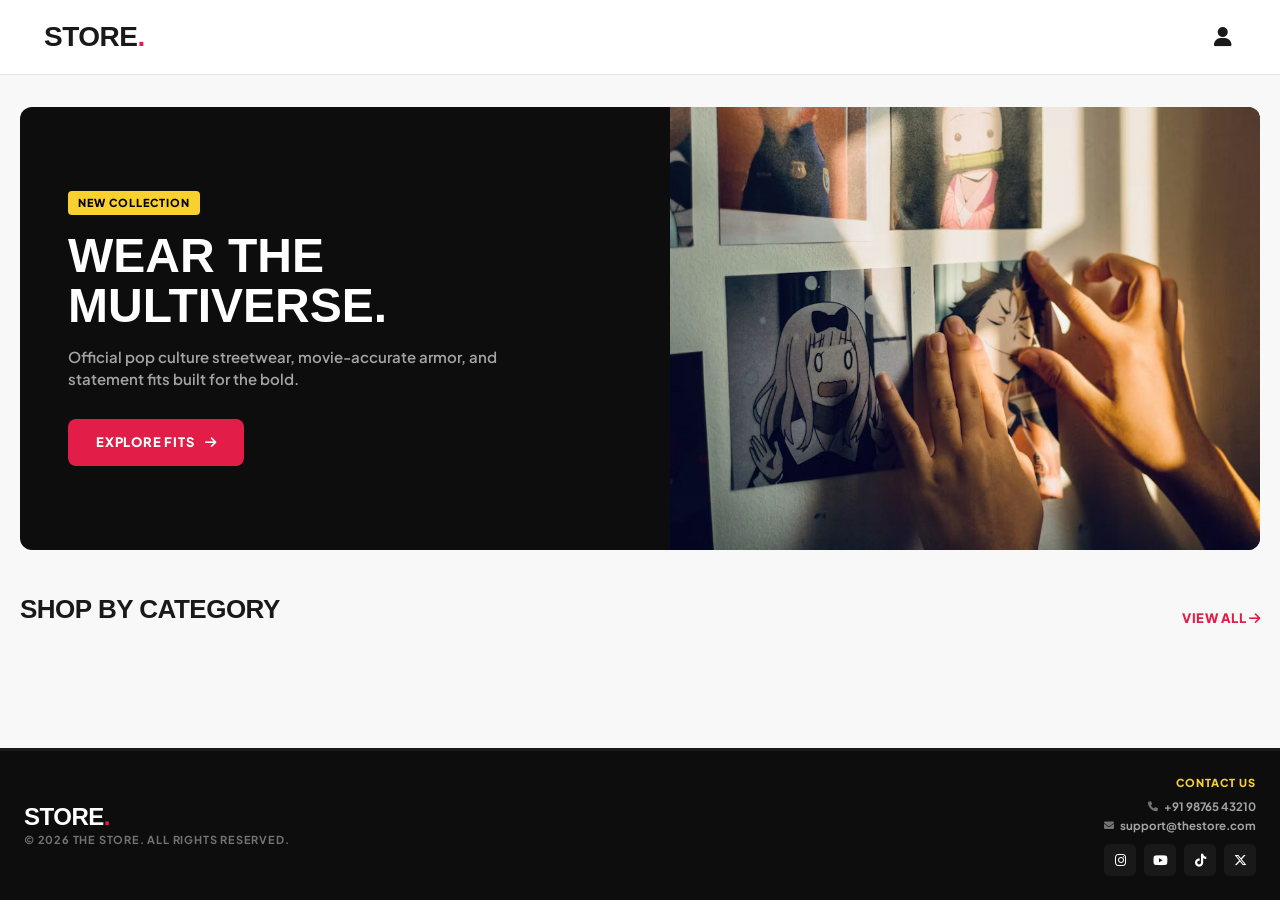
<file: Frontend/index.html>
<!DOCTYPE html>
<html lang="en">

<head>
    <meta charset="UTF-8">
    <meta name="viewport" content="width=device-width, initial-scale=1.0">
    <title>THE STORE | Pop Culture Costumes</title>

    <!-- Google Fonts -->
    <link rel="preconnect" href="https://fonts.googleapis.com">
    <link rel="preconnect" href="https://fonts.gstatic.com" crossorigin>
    <link
        href="https://fonts.googleapis.com/css2?family=Cabinet+Grotesk:wght@800;900&family=Plus+Jakarta+Sans:wght@600;700;800&display=swap"
        rel="stylesheet">

    <!-- Font Awesome -->
    <link rel="stylesheet" href="https://cdnjs.cloudflare.com/ajax/libs/font-awesome/6.7.2/css/all.min.css">

    <!-- CSS -->
    <link rel="stylesheet" href="css/style.css">

    <!-- jQuery for component injection -->
<script src="js/jquery-3.6.0.js"></script></head>

<body>

    <div id="navbar"></div>

    <main>
        <!-- Hero Section -->
        <section class="hero">
            <div class="hero-text">
                <span class="hero-tag">NEW COLLECTION</span>
                <h1>WEAR THE MULTIVERSE.</h1>
                <p>Official pop culture streetwear, movie-accurate armor, and statement fits built for the bold.</p>
                <a href="#categories" class="hero-btn">EXPLORE FITS <i class="fa-solid fa-arrow-right"></i></a>
            </div>
            <div class="hero-img">
                <img src="images/front-img.jpg" alt="Hero Costume">
            </div>
        </section>

        <!-- Categories Section -->
        <section id="categories">
            <div class="category-header">
                <h2>SHOP BY CATEGORY</h2>
                <a href="products.html">
                    VIEW ALL <i class="fa-solid fa-arrow-right"></i>
                </a>
            </div>

            <div id="categoryCards">
                <!-- Categories will be generated by JavaScript -->
            </div>
        </section>
    </main>

    <div id="footer"></div>

    <script src="js/fetchNavAndFooter.js"></script>

</body>

</html>
</file>
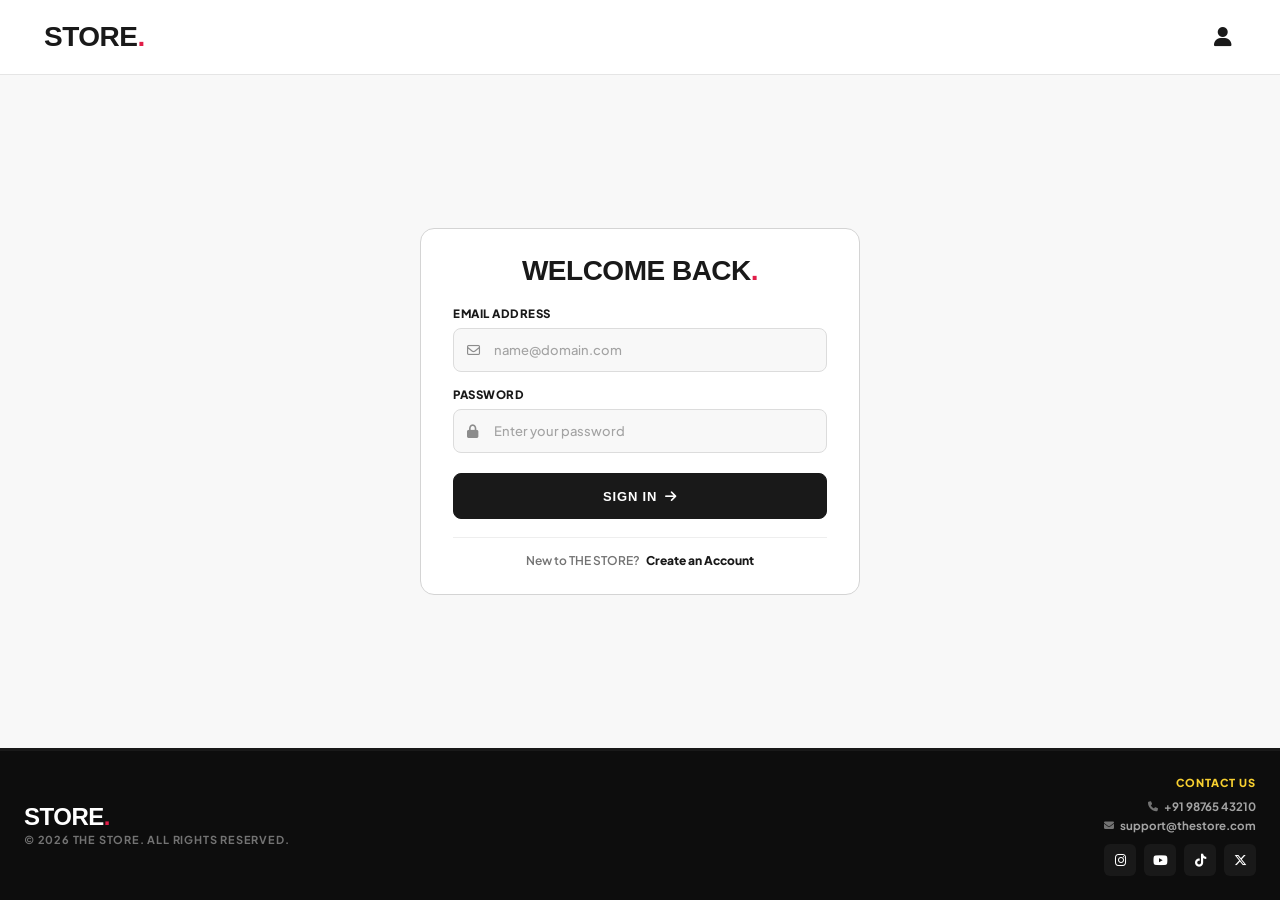
<file: Frontend/admin_Dashboard.html>
<!DOCTYPE html>
<html lang="en">

<head>
    <meta charset="UTF-8">
    <meta name="viewport" content="width=device-width, initial-scale=1.0">
    <title>Admin Dashboard | THE STORE</title>

    <!-- Google Fonts -->
    <link rel="preconnect" href="https://fonts.googleapis.com">
    <link rel="preconnect" href="https://fonts.gstatic.com" crossorigin>
    <link
        href="https://fonts.googleapis.com/css2?family=Cabinet+Grotesk:wght@800;900&family=Plus+Jakarta+Sans:wght@600;700;800&display=swap"
        rel="stylesheet">

    <!-- Font Awesome -->
    <link rel="stylesheet" href="https://cdnjs.cloudflare.com/ajax/libs/font-awesome/6.7.2/css/all.min.css">

    <!-- Stylesheets -->
    <link rel="stylesheet" href="css/style.css">
    <link rel="stylesheet" href="css/admin.css">

    <!-- jQuery -->
    <script src="https://code.jquery.com/jquery-3.6.0.min.js"></script>
</head>

<body class="admin-body">

    <!-- Top Admin Navigation Bar -->
    <header class="admin-topbar">
        <div class="admin-nav-container">
            <div class="admin-nav-left">
                <a href="admin_Dashboard.html" class="admin-brand">
                    STORE<span>.ADMIN</span>
                </a>

                <nav class="admin-menu-links">
                    <a href="admin_Dashboard.html" class="admin-nav-item active">Dashboard</a>
                    <a href="admin_ProductPage.html" class="admin-nav-item">Products</a>
                    <a href="admin_UsersPage.html" class="admin-nav-item">Users</a>
                    <a href="admin_OrdersPage.html" class="admin-nav-item">Orders</a>
                </nav>
            </div>

            <div class="admin-nav-right">
                <a href="index.html" class="admin-nav-item storefront-link" title="Open Storefront">
                    <i class="fa-solid fa-arrow-up-right-from-square"></i> Storefront
                </a>

                <div class="admin-user-pill">
                    <i class="fa-regular fa-circle-user"></i>
                    <span id="adminEmail">Loading...</span>
                </div>

                <button type="button" class="admin-logout-btn" title="Sign out" onclick="logoutUser()">
                    <i class="fa-solid fa-arrow-right-from-bracket"></i>
                </button>
            </div>
        </div>
    </header>

    <!-- Main Content Viewport -->
    <main class="admin-container">

        <!-- Page Header -->
        <section class="admin-header-area">
            <h1>ADMIN DASHBOARD</h1>
            <p>Direct shortcuts to platform control, catalog, accounts, and order management.</p>
        </section>

        <!-- 3-Tile Launchpad Grid -->
        <div class="dashboard-grid">

            <!-- 01: Catalog & Inventory -->
            <div class="admin-card launch-card">
                <div class="launch-content">
                    <span class="launch-tag">01</span>
                    <h2>Catalog & Inventory</h2>
                    <p>Add new streetwear pieces, update stock and pricing, and manage products.</p>
                </div>

                <div class="launch-action">
                    <a href="admin_ProductPage.html" class="launch-btn">
                        Open Products Page
                        <i class="fa-solid fa-arrow-right"></i>
                    </a>
                </div>
            </div>

            <!-- 02: Accounts & Access -->
            <div class="admin-card launch-card">
                <div class="launch-content">
                    <span class="launch-tag">02</span>
                    <h2>Accounts & Access</h2>
                    <p>View admin and customer accounts, create new logins, and manage access.</p>
                </div>

                <div class="launch-action">
                    <a href="admin_UsersPage.html" class="launch-btn">
                        Visit Accounts Data
                        <i class="fa-solid fa-arrow-right"></i>
                    </a>
                </div>
            </div>

            <!-- 03: Orders & Billing -->
            <div class="admin-card launch-card">
                <div class="launch-content">
                    <span class="launch-tag">03</span>
                    <h2>Orders & Billing</h2>
                    <p>View customer orders, review detailed bill logs, and track sales receipts.</p>
                </div>

                <div class="launch-action">
                    <a href="admin_OrdersPage.html" class="launch-btn">
                        View Invoices & Bills
                        <i class="fa-solid fa-arrow-right"></i>
                    </a>
                </div>
            </div>

        </div>

    </main>

    <!-- Scripts -->
    <script src="js/admin_Dashboard.js"></script>

</body>

</html>
</file>
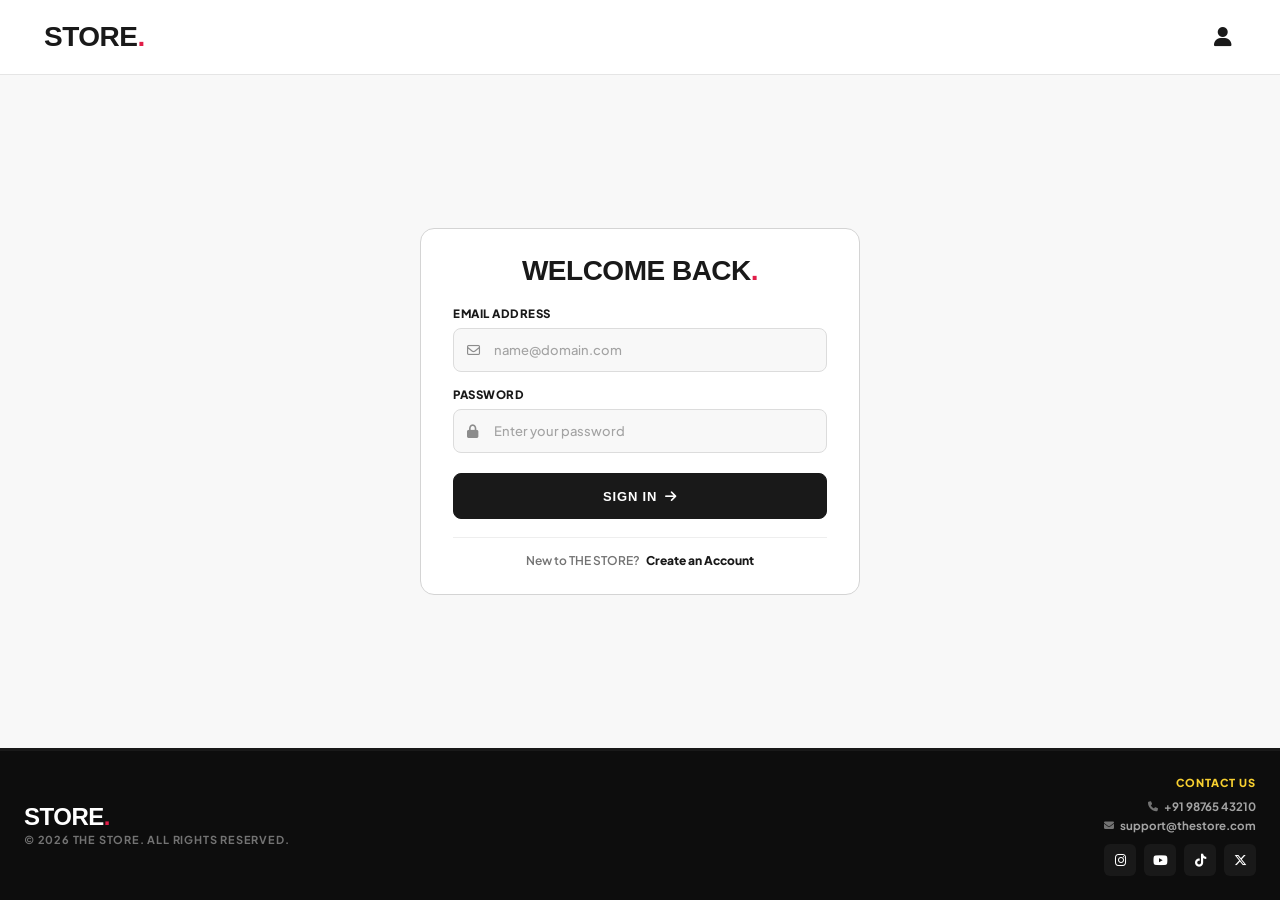
<file: Frontend/admin_OrdersPage.html>
<!DOCTYPE html>
<html lang="en">

<head>
    <meta charset="UTF-8">
    <meta name="viewport" content="width=device-width, initial-scale=1.0">
    <title>Orders Management | STORE Admin</title>

    <!-- Google Fonts -->
    <link rel="preconnect" href="https://fonts.googleapis.com">
    <link rel="preconnect" href="https://fonts.gstatic.com" crossorigin>
    <link
        href="https://fonts.googleapis.com/css2?family=Cabinet+Grotesk:wght@800;900&family=Plus+Jakarta+Sans:wght@600;700;800&display=swap"
        rel="stylesheet">

    <!-- Font Awesome -->
    <link rel="stylesheet" href="https://cdnjs.cloudflare.com/ajax/libs/font-awesome/6.7.2/css/all.min.css">

    <!-- Stylesheets -->
    <link rel="stylesheet" href="css/style.css">
    <link rel="stylesheet" href="css/admin.css">
    <link rel="stylesheet" href="css/admin_orders.css">

    <!-- jQuery -->
    <script src="https://code.jquery.com/jquery-3.6.0.min.js"></script>
</head>

<body class="admin-body">

    <!-- Top Navigation Bar -->
    <header class="admin-topbar">
        <div class="admin-nav-container">
            <div class="admin-nav-left">
                <a href="admin_Dashboard.html" class="admin-brand">
                    STORE<span>.ADMIN</span>
                </a>

                <nav class="admin-menu-links">
                    <a href="admin_Dashboard.html" class="admin-nav-item">Dashboard</a>
                    <a href="admin_ProductPage.html" class="admin-nav-item">Products</a>
                    <a href="admin_UsersPage.html" class="admin-nav-item">Users</a>
                    <a href="admin_OrdersPage.html" class="admin-nav-item active">Orders</a>
                </nav>
            </div>

            <div class="admin-nav-right">
                <a href="index.html" class="admin-nav-item storefront-link" title="Open Storefront">
                    <i class="fa-solid fa-arrow-up-right-from-square"></i> Storefront
                </a>

                <div class="admin-user-pill">
                    <i class="fa-regular fa-circle-user"></i>
                    <span id="adminEmail">Loading...</span>
                </div>

                <button type="button" class="admin-logout-btn" title="Sign out" onclick="logoutUser()">
                    <i class="fa-solid fa-arrow-right-from-bracket"></i>
                </button>
            </div>
        </div>
    </header>

    <main class="admin-container">
        <!-- Header & Stats Badge Strip -->
        <div class="admin-page-header">
            <div>
                <h1>CUSTOMER ORDERS</h1>
                <p>View purchase history, payment modes, and order breakdown details.</p>
            </div>

            <div class="order-stats-strip">
                <div class="stat-pill">
                    <span>Total Orders</span>
                    <strong id="statTotalOrders">0</strong>
                </div>
                <div class="stat-pill">
                    <span>Gross Revenue</span>
                    <strong id="statTotalRevenue">₹ 0</strong>
                </div>
            </div>
        </div>

        <!-- Search Bar -->
<div class="admin-card filter-card">

    <div class="search-input-wrap">
        <i class="fa-solid fa-magnifying-glass"></i>

        <input type="text"
               id="orderSearchInput"
               placeholder="Search by Order ID or Customer Email..."
               autocomplete="off">

        <div id="orderEmailDropdown"></div>
    </div>

</div>

        <!-- Orders Table Card -->
        <div class="admin-card table-card">
            <div class="table-responsive">
                <table class="admin-table">
                    <thead>
    <tr>
        <th>Order ID</th>
        <th>Customer</th>
        <th>Date Placed</th>
        <th>Payment</th>
        <th style="text-align: right;">Total Amount</th>
        <th style="text-align: right;">Action</th>
    </tr>
</thead>
                    <tbody id="ordersTableBody">
                        <!-- Populated by js/admin_orders.js -->
                    </tbody>
                </table>
            </div>

            <div id="ordersEmptyState" class="table-empty" style="display: none;">
                <i class="fa-solid fa-receipt"></i>
                <h3>No orders found</h3>
                <p>No customer transactions match your search query.</p>
            </div>
        </div>
    </main>

    <!-- Order Details Modal -->
    <div class="admin-modal-overlay" id="orderDetailsModal" style="display: none;">
        <div class="admin-modal order-modal">
            <div class="modal-header">
                <div>
                    <span class="modal-order-tag" id="modalOrderTag">ORDER #0</span>
                    <h2 id="modalCustomerName">Customer Order</h2>
                </div>
                <button type="button" class="modal-close-btn" id="closeOrderModalBtn">
                    <i class="fa-solid fa-xmark"></i>
                </button>
            </div>

            <div class="modal-meta-grid">
                <div>
                    <span class="meta-label">Date Placed</span>
                    <strong class="meta-val" id="modalOrderDate">-</strong>
                </div>
                <div>
                    <span class="meta-label">Payment Mode</span>
                    <strong class="meta-val" id="modalOrderPayment">-</strong>
                </div>
            </div>

            <div class="modal-divider"></div>

            <h3 class="items-heading">PURCHASED ITEMS</h3>
            <div class="modal-items-list" id="modalOrderItems">
                <!-- Loaded dynamically by BillDetails API -->
            </div>

            <div class="modal-divider"></div>

            <div class="modal-total-row">
                <span>TOTAL BILLED</span>
                <strong id="modalOrderTotal">₹ 0</strong>
            </div>
        </div>
    </div>

    <!-- Scripts -->
    <script src="js/admin_OrdersPage.js"></script>

</body>

</html>
</file>
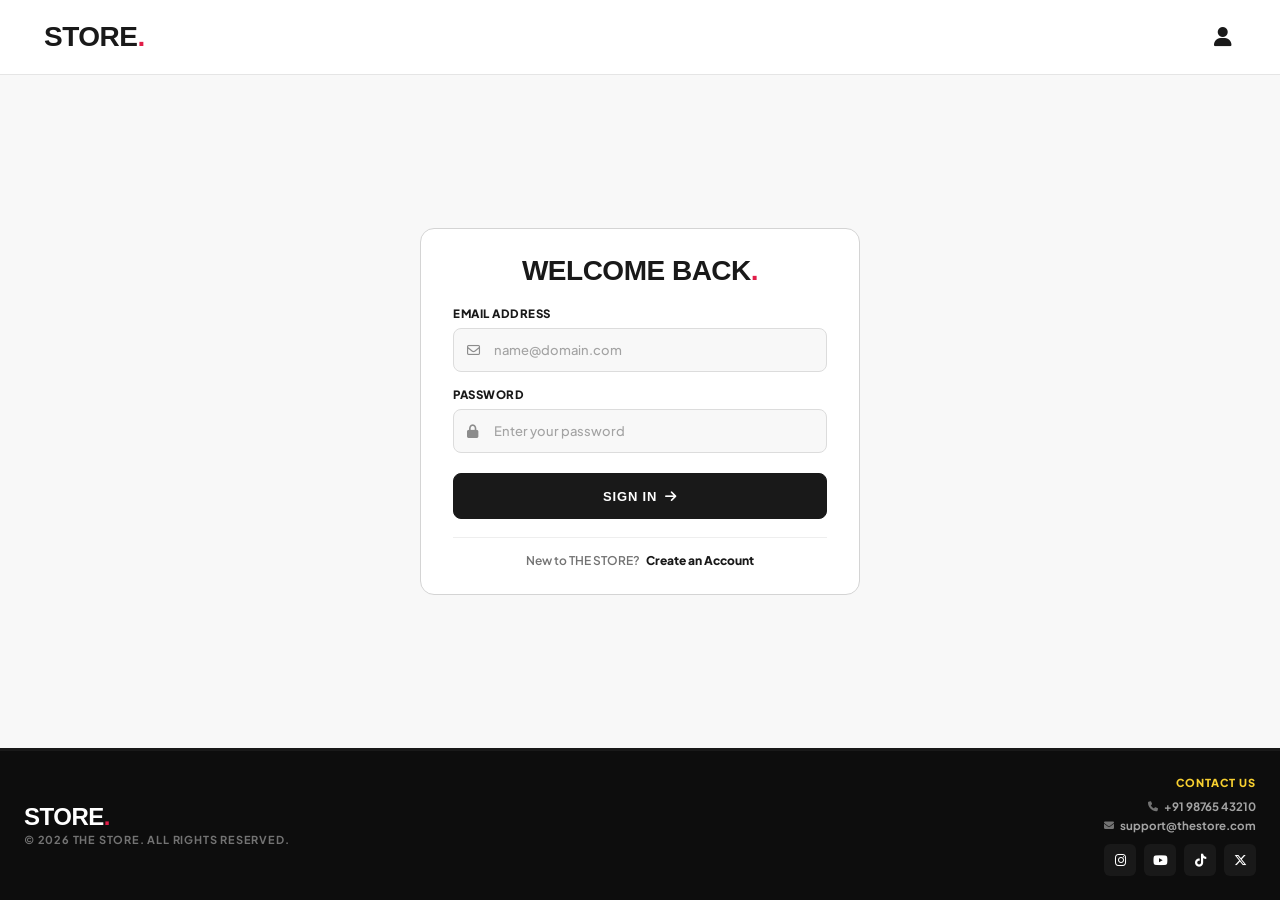
<file: Frontend/admin_ProductPage.html>
<!DOCTYPE html>
<html lang="en">

<head>
    <meta charset="UTF-8">
    <meta name="viewport" content="width=device-width, initial-scale=1.0">
    <title>Product Management | STORE Admin</title>

    <!-- Google Fonts -->
    <link rel="preconnect" href="https://fonts.googleapis.com">
    <link rel="preconnect" href="https://fonts.gstatic.com" crossorigin>
    <link
        href="https://fonts.googleapis.com/css2?family=Cabinet+Grotesk:wght@800;900&family=Plus+Jakarta+Sans:wght@600;700;800&display=swap"
        rel="stylesheet">

    <!-- Font Awesome -->
    <link rel="stylesheet" href="https://cdnjs.cloudflare.com/ajax/libs/font-awesome/6.7.2/css/all.min.css">

    <!-- Stylesheets -->
    <link rel="stylesheet" href="css/style.css">
    <link rel="stylesheet" href="css/admin.css">
    <link rel="stylesheet" href="css/admin_products.css">

    <!-- jQuery -->
    <script src="https://code.jquery.com/jquery-3.6.0.min.js"></script>
</head>

<body class="admin-body">

    <!-- Top Navigation Bar -->
    <header class="admin-topbar">
        <div class="admin-nav-container">
            <div class="admin-nav-left">
                <a href="admin_Dashboard.html" class="admin-brand">
                    STORE<span>.ADMIN</span>
                </a>

                <nav class="admin-menu-links">
                    <a href="admin_Dashboard.html" class="admin-nav-item">Dashboard</a>
                    <a href="admin_ProductPage.html" class="admin-nav-item active">Products</a>
                    <a href="admin_UsersPage.html" class="admin-nav-item">Users</a>
                    <a href="admin_OrdersPage.html" class="admin-nav-item">Orders</a>
                </nav>
            </div>

            <div class="admin-nav-right">
                <a href="index.html" class="admin-nav-item storefront-link" title="Open Storefront">
                    <i class="fa-solid fa-arrow-up-right-from-square"></i> Storefront
                </a>

                <div class="admin-user-pill">
                    <i class="fa-regular fa-circle-user"></i>
                    <span id="adminEmail">Loading...</span>
                </div>

                <button type="button" class="admin-logout-btn" title="Sign out" onclick="logoutUser()">
                    <i class="fa-solid fa-arrow-right-from-bracket"></i>
                </button>
            </div>
        </div>
    </header>

    <main class="admin-container">
        <div class="admin-title-area">
            <h1>ADD NEW COSTUME</h1>
            <p>Register new costumes into the store catalog with category, price, and inventory details.</p>
        </div>

        <section class="admin-card form-card">
            <!-- Header with Title and Button Side-by-Side -->
            <div class="card-header">
                <h2>Product Details</h2>
                <button type="button" id="btnSave" class="admin-btn btn-primary">
                    <i class="fa-solid fa-plus"></i> ADD NEW PRODUCT
                </button>
            </div>

            <form id="productForm" autocomplete="off" onsubmit="event.preventDefault();">
                <div class="form-fields">
                    <div class="form-group full-width">
                        <label for="productName">Product Title</label>
                        <input type="text" id="productName" class="admin-input"
                            placeholder="e.g. Cyber Cargo Tactical Cape" required>
                    </div>

                    <div class="form-row-3">
                        <div class="form-group">
                            <label for="productCategory">Category</label>
                            <select id="productCategory" class="admin-select" required>
                                <option value="" disabled selected hidden>Select a category</option>
                            </select>
                        </div>
                        <div class="form-group">
                            <label for="productPrice">Price (₹)</label>
                            <input type="number" id="productPrice" class="admin-input" placeholder="0.00"
                                step="1" min="0" required>
                        </div>
                        <div class="form-group">
                            <label for="productStock">Available Stock</label>
                            <input type="number" id="productStock" class="admin-input" placeholder="0" min="0" required>
                        </div>
                    </div>

                    <div class="form-group full-width">
                        <label for="productImage">Image File Path</label>
                        <input type="text" id="productImage" class="admin-input"
                            placeholder="e.g. images/pants/cargo1.avif" required>
                    </div>

                    <div class="form-group full-width">
                        <label for="productDesc">Description</label>
                        <textarea id="productDesc" rows="4" class="admin-textarea"
                            placeholder="Fabric specs, silhouette, and details..."></textarea>
                    </div>
                </div>
            </form>
        </section>
    </main>

    <!-- Scripts -->
    <script src="js/admin_Dashboard.js"></script>
    <script src="js/admin_ProductPage.js"></script>

</body>

</html>
</file>
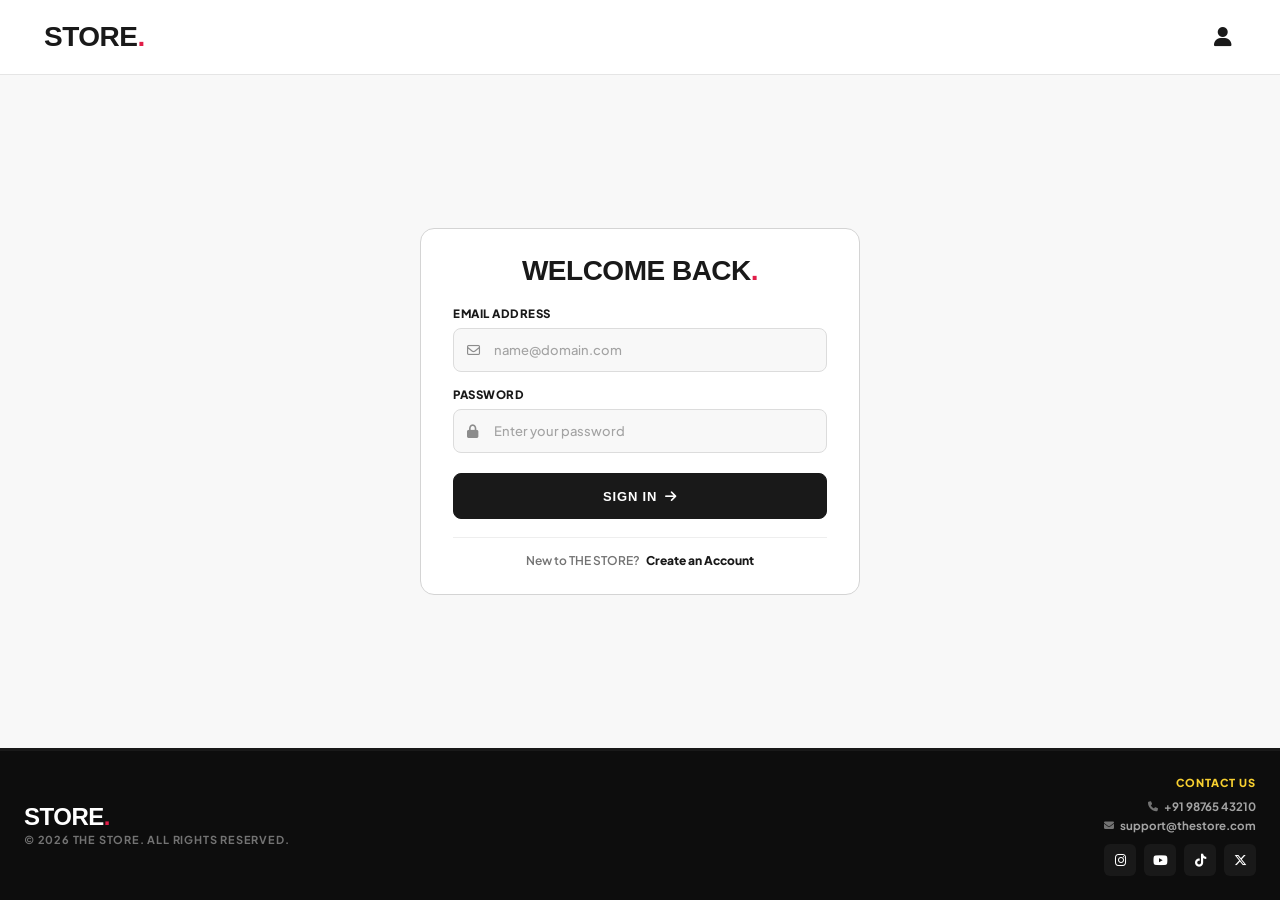
<file: Frontend/cart.html>
<!DOCTYPE html>
<html lang="en">

<head>
    <meta charset="UTF-8">
    <meta name="viewport" content="width=device-width, initial-scale=1.0">
    <title>Shopping Bag | THE STORE</title>

    <!-- Google Fonts -->
    <link rel="preconnect" href="https://fonts.googleapis.com">
    <link rel="preconnect" href="https://fonts.gstatic.com" crossorigin>
    <link
        href="https://fonts.googleapis.com/css2?family=Cabinet+Grotesk:wght@800;900&family=Plus+Jakarta+Sans:wght@600;700;800&display=swap"
        rel="stylesheet">

    <!-- Font Awesome -->
    <link rel="stylesheet" href="https://cdnjs.cloudflare.com/ajax/libs/font-awesome/6.7.2/css/all.min.css">

    <!-- CSS -->
    <link rel="stylesheet" href="css/style.css">
    <link rel="stylesheet" href="css/cart.css">

<script src="js/jquery-3.6.0.js"></script></head>

<body>

    <div id="navbar"></div>

    <main class="cart-container">
        <!-- Clean, Centered Header -->
        <section class="cart-header">
            <h1>YOUR BAG</h1>
        </section>

        <!-- Dynamic Content: Cart Layout or Empty State -->
        <div id="cartContentWrapper">
            <!-- Rendered by js/cart.js -->
        </div>
    </main>

    <div id="footer"></div>

    <script src="js/fetchNavAndFooter.js"></script>
    <script src="js/cart.js"></script>

</body>

</html>
</file>
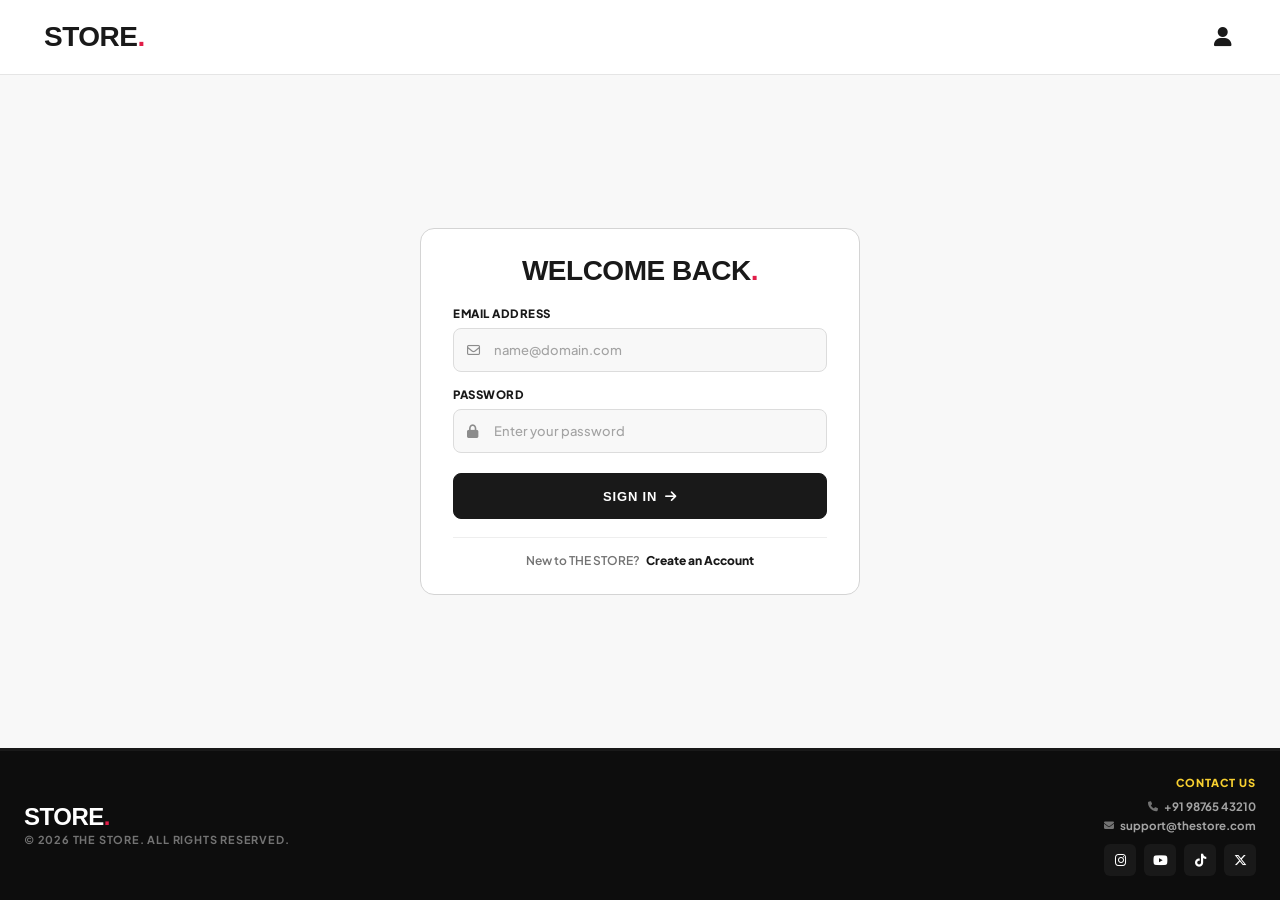
<file: Frontend/login.html>
<!DOCTYPE html>
<html lang="en">

<head>
    <meta charset="UTF-8">
    <meta name="viewport" content="width=device-width, initial-scale=1.0">
    <title>Login | THE STORE</title>

    <!-- Google Fonts -->
    <link rel="preconnect" href="https://fonts.googleapis.com">
    <link rel="preconnect" href="https://fonts.gstatic.com" crossorigin>
    <link
        href="https://fonts.googleapis.com/css2?family=Cabinet+Grotesk:wght@800;900&family=Plus+Jakarta+Sans:wght@600;700;800&display=swap"
        rel="stylesheet">

    <!-- Font Awesome -->
    <link rel="stylesheet" href="https://cdnjs.cloudflare.com/ajax/libs/font-awesome/6.7.2/css/all.min.css">

    <!-- CSS -->
    <link rel="stylesheet" href="css/style.css">
    <link rel="stylesheet" href="css/auth.css">

<script src="js/jquery-3.6.0.js"></script></head>

<body>

    <div id="navbar"></div>

    <main class="auth-page">
        <div class="auth-card">
            <div class="auth-header">
                <h1>WELCOME BACK<span>.</span></h1>
            </div>

            <form id="loginForm" class="auth-form" onsubmit="event.preventDefault();">
                <div class="form-group">
                    <label for="loginEmail">Email Address</label>
                    <div class="input-wrap">
                        <i class="fa-regular fa-envelope"></i>
                        <input type="email" id="loginEmail" placeholder="name@domain.com" required>
                    </div>
                </div>

                <div class="form-group">
                    <label for="loginPassword">Password</label>
                    <div class="input-wrap">
                        <i class="fa-solid fa-lock"></i>
                        <input type="password" id="loginPassword" placeholder="Enter your password" required>
                    </div>
                </div>

                <button type="submit" class="auth-submit-btn">
                    SIGN IN <i class="fa-solid fa-arrow-right"></i>
                </button>
            </form>

            <div class="auth-switch">
                <span>New to THE STORE?</span>
                <a href="signup.html">Create an Account</a>
            </div>
        </div>
    </main>

    <div id="footer"></div>

  <script src="js/fetchNavAndFooter.js"></script>
<script src="js/auth.js"></script>

</body>

</html>
</file>
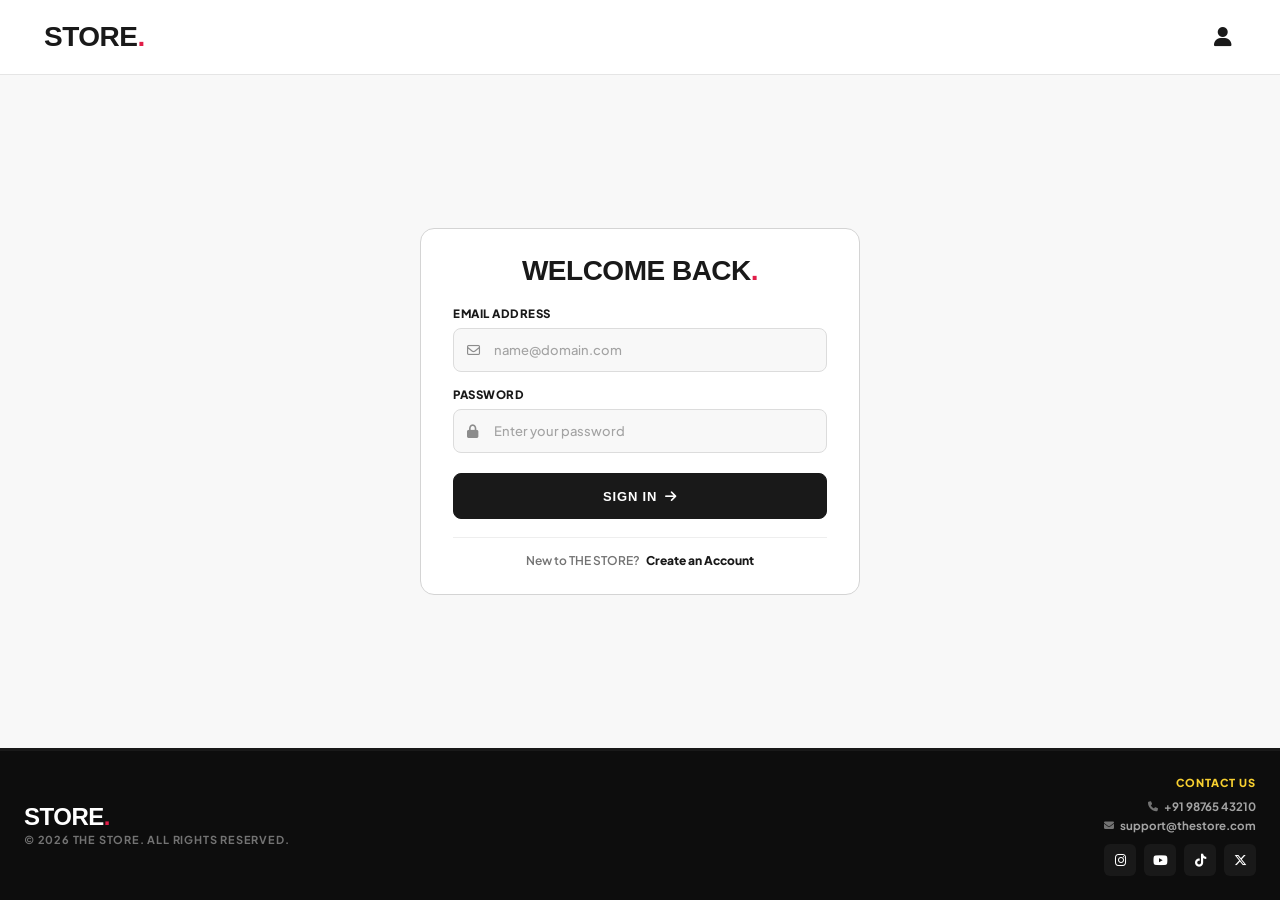
<file: Frontend/orders.html>
<!DOCTYPE html>
<html lang="en">

<head>
    <meta charset="UTF-8">
    <meta name="viewport" content="width=device-width, initial-scale=1.0">
    <title>Order History | THE STORE</title>

    <!-- Google Fonts -->
    <link rel="preconnect" href="https://fonts.googleapis.com">
    <link rel="preconnect" href="https://fonts.gstatic.com" crossorigin>
    <link
        href="https://fonts.googleapis.com/css2?family=Cabinet+Grotesk:wght@800;900&family=Plus+Jakarta+Sans:wght@600;700;800&display=swap"
        rel="stylesheet">

    <!-- Font Awesome -->
    <link rel="stylesheet" href="https://cdnjs.cloudflare.com/ajax/libs/font-awesome/6.7.2/css/all.min.css">

    <!-- Stylesheets -->
    <link rel="stylesheet" href="css/style.css">
    <link rel="stylesheet" href="css/orders.css">

    <!-- jQuery -->
    <script src="https://code.jquery.com/jquery-3.6.0.min.js"></script>
</head>

<body>

    <div id="navbar"></div>

    <main class="orders-container">
        <section class="orders-header">
            <h1>ORDER HISTORY</h1>
        </section>

        <!-- Dynamic Container for Orders or Empty State -->
        <div id="ordersContentWrapper">
            <!-- Rendered by js/orders.js -->
        </div>
    </main>

    <div id="footer"></div>

    <script src="js/fetchNavAndFooter.js"></script>
    <script src="js/orders.js"></script>

</body>

</html>
</file>
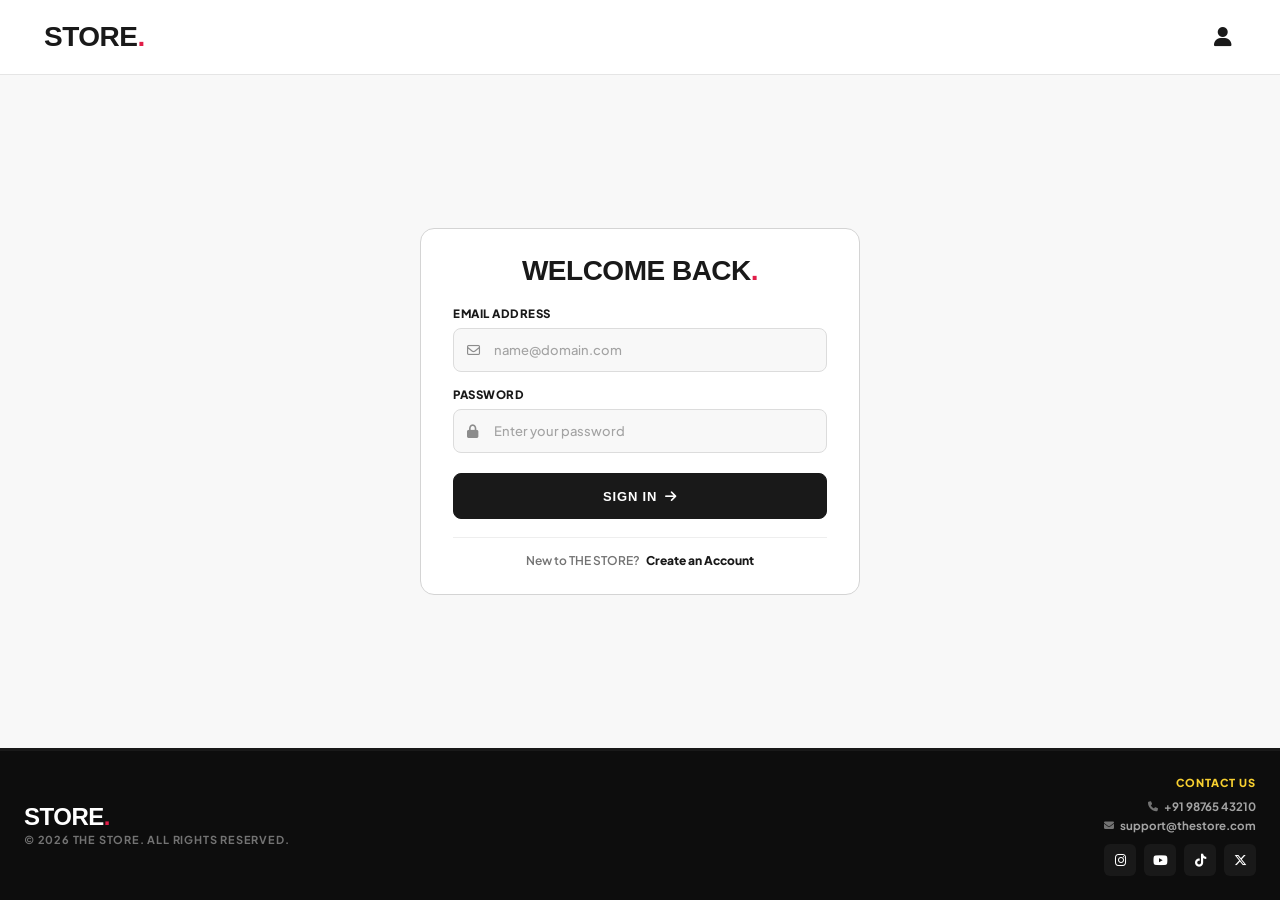
<file: Frontend/payment.html>
<!DOCTYPE html>
<html lang="en">

<head>
    <meta charset="UTF-8">
    <meta name="viewport" content="width=device-width, initial-scale=1.0">
    <title>Checkout & Payment | THE STORE</title>

    <!-- Google Fonts -->
    <link rel="preconnect" href="https://fonts.googleapis.com">
    <link rel="preconnect" href="https://fonts.gstatic.com" crossorigin>
    <link
        href="https://fonts.googleapis.com/css2?family=Cabinet+Grotesk:wght@800;900&family=Plus+Jakarta+Sans:wght@600;700;800&display=swap"
        rel="stylesheet">

    <!-- Font Awesome -->
    <link rel="stylesheet" href="https://cdnjs.cloudflare.com/ajax/libs/font-awesome/6.7.2/css/all.min.css">

    <!-- Stylesheets -->
    <link rel="stylesheet" href="css/style.css">
    <link rel="stylesheet" href="css/payment.css">

    <!-- jQuery -->
    <script src="https://code.jquery.com/jquery-3.6.0.min.js"></script>
</head>

<body>

    <div id="navbar"></div>

    <main class="payment-container">
        <!-- Clean Centered Header -->
        <section class="payment-header">
            <h1>CHECKOUT</h1>
        </section>

        <div class="payment-layout">
            <!-- Left Side: Forms Column -->
            <div class="payment-forms">

                <!-- 01: Shipping Details -->
                <div class="payment-card">
                    <div class="card-title-row">
                        <span class="step-num">01</span>
                        <h2>SHIPPING DETAILS</h2>
                    </div>

                    <form id="shippingForm" class="checkout-form" onsubmit="event.preventDefault();">
                        <!-- Row 1: Full Name (Single Line) -->
                        <div class="form-group">
                            <label for="fullName">Full Name</label>
                            <input type="text" id="fullName" placeholder="John Doe" required>
                        </div>

                        <!-- Row 2: Email & Phone (Shared Row) -->
                        <div class="form-row">
                            <div class="form-group">
                                <label for="emailAddress">Email Address</label>
                                <input type="email" id="emailAddress" placeholder="name@domain.com" required>
                            </div>
                            <div class="form-group">
                                <label for="phoneNumber">Phone Number</label>
                                <input type="tel" id="phoneNumber" placeholder="+91 98765 43210" required>
                            </div>
                        </div>

                        <!-- Row 3: Street Address (Textarea) -->
                        <div class="form-group">
                            <label for="streetAddress">Street Address</label>
                            <textarea id="streetAddress" rows="3"
                                placeholder="Flat / House No., Building, Street Name, Landmark, Area"
                                required></textarea>
                        </div>

                        <!-- Row 4: City, State, PIN Code -->
                        <div class="form-row address-row">
                            <div class="form-group">
                                <label for="city">City</label>
                                <input type="text" id="city" placeholder="Navi Mumbai" required>
                            </div>
                            <div class="form-group">
                                <label for="state">State</label>
                                <input type="text" id="state" placeholder="Maharashtra" required>
                            </div>
                            <div class="form-group">
                                <label for="pincode">PIN Code</label>
                                <input type="text" id="pincode" placeholder="400705" maxlength="6" required>
                            </div>
                        </div>
                    </form>
                </div>

                <!-- 02: Payment Details (Direct Card) -->
                <div class="payment-card">
                    <div class="card-title-row">
                        <span class="step-num">02</span>
                        <h2>PAYMENT DETAILS</h2>
                    </div>

                    <form id="cardForm" class="checkout-form" onsubmit="event.preventDefault();">
                        <!-- Card Number -->
                        <div class="form-group">
                            <label for="cardNumber">Card Number</label>
                            <div class="card-input-wrap">
                                <input type="text" id="cardNumber" placeholder="4532 •••• •••• 8920" maxlength="19"
                                    required>
                                <i class="fa-regular fa-credit-card"></i>
                            </div>
                        </div>

                        <!-- Expiry Date & CVV -->
                        <div class="form-row">
                            <div class="form-group">
                                <label for="cardExpiry">Expiry Date</label>
                                <input type="text" id="cardExpiry" placeholder="MM / YY" maxlength="5" required>
                            </div>
                            <div class="form-group">
                                <label for="cardCvv">Security Code (CVV)</label>
                                <input type="password" id="cardCvv" placeholder="•••" maxlength="4" required>
                            </div>
                        </div>
                    </form>
                </div>

            </div>

            <!-- Right Side: Order Summary -->
            <aside class="payment-summary">
                <h2>ORDER SUMMARY</h2>

                <!-- Static Product Items List -->
                <div class="summary-items" id="summaryItemsList">
                    <!-- Cart items loaded by payment.js -->
                </div>

                <div class="summary-divider"></div>

                <!-- Price Calculations -->
                <div class="summary-rows">
                    <div class="summary-row">
                        <span>Items Total</span>
                        <strong id="summarySubtotal">₹ 0</strong>
                    </div>

                    <div class="summary-row">
                        <span>Shipping</span>
                        <strong style="color: #10b981;">FREE</strong>
                    </div>
                </div>

                <div class="summary-divider"></div>

                <div class="summary-total">
                    <span>TOTAL PAYABLE</span>
                    <strong id="summaryGrandTotal">₹ 0</strong>
                </div>

                <button type="submit" class="pay-btn" id="payNowBtn">
                    PAY NOW <i class="fa-solid fa-arrow-right"></i>
                </button>
            </aside>
        </div>
    </main>

    <div id="footer"></div>

    <script src="js/fetchNavAndFooter.js"></script>
    <script src="js/payment.js"></script>
</body>

</html>
</file>
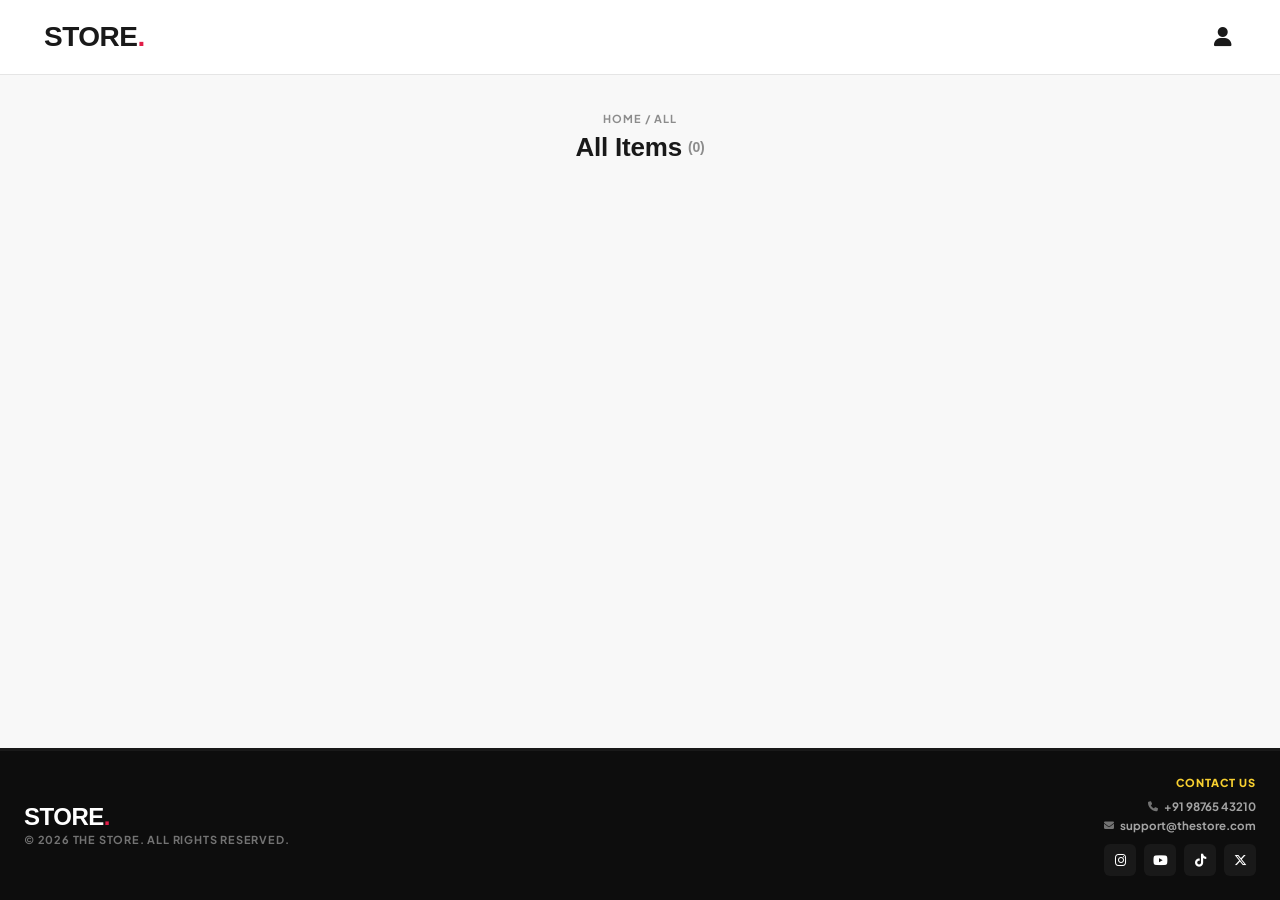
<file: Frontend/products.html>
<!DOCTYPE html>
<html lang="en">

<head>
    <meta charset="UTF-8">
    <meta name="viewport" content="width=device-width, initial-scale=1.0">
    <title>Costumes & Merch | THE STORE</title>

    <!-- Google Fonts -->
    <link rel="preconnect" href="https://fonts.googleapis.com">
    <link rel="preconnect" href="https://fonts.gstatic.com" crossorigin>
    <link
        href="https://fonts.googleapis.com/css2?family=Cabinet+Grotesk:wght@800;900&family=Plus+Jakarta+Sans:wght@600;700;800&display=swap"
        rel="stylesheet">

    <!-- Font Awesome -->
    <link rel="stylesheet" href="https://cdnjs.cloudflare.com/ajax/libs/font-awesome/6.7.2/css/all.min.css">

    <!-- Base & Page CSS -->
    <link rel="stylesheet" href="css/style.css">
    <link rel="stylesheet" href="css/products.css">

    <!-- jQuery for dynamic nav/footer loading -->
<script src="js/jquery-3.6.0.js"></script></head>

<body>

    <div id="navbar"></div>

    <main class="products-container">

        <!-- Clean Header -->
        <section class="products-header">
            <div class="header-titles">
                <span class="breadcrumb">
                    <a href="index.html">Home</a>
                    <span id="breadcrumbCategory"> / All</span>
                </span>
                <h1>
                    <span id="pageTitle">All Items</span>
                    <span class="product-count">(0)</span>
                </h1>
            </div>
        </section>

        <!-- Product Grid -->
        <section class="products-grid" id="productsGrid">
        </section>

    </main>

    <div id="footer"></div>

<script src="js/fetchNavAndFooter.js"></script>
<script src="js/fetchProducts.js"></script>

</body>

</html>
</file>
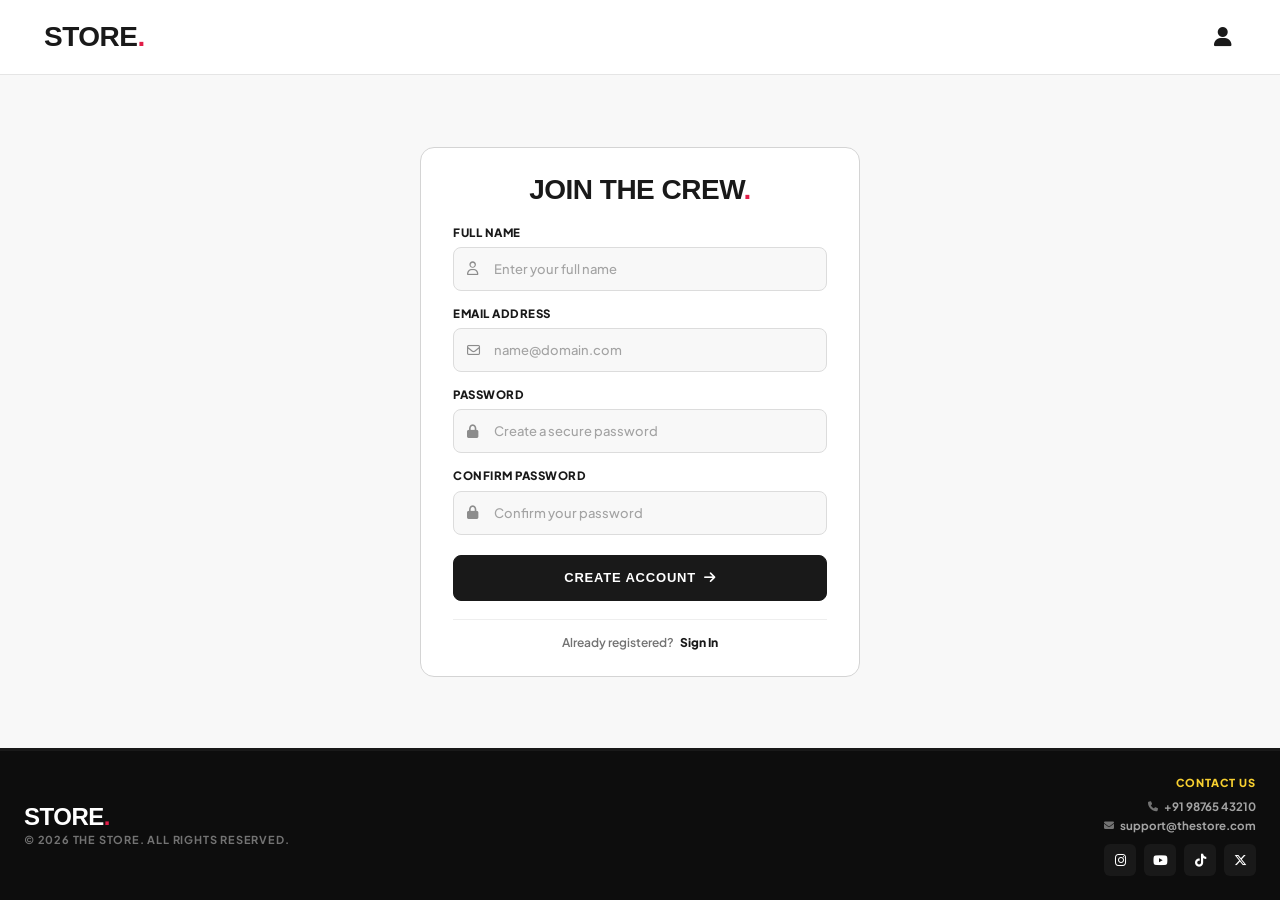
<file: Frontend/signup.html>
<!DOCTYPE html>
<html lang="en">

<head>
    <meta charset="UTF-8">
    <meta name="viewport" content="width=device-width, initial-scale=1.0">

    <title>Sign Up | THE STORE</title>

    <!-- Google Fonts -->
    <link rel="preconnect" href="https://fonts.googleapis.com">
    <link rel="preconnect" href="https://fonts.gstatic.com" crossorigin>

    <link
        href="https://fonts.googleapis.com/css2?family=Cabinet+Grotesk:wght@800;900&family=Plus+Jakarta+Sans:wght@600;700;800&display=swap"
        rel="stylesheet">

    <!-- Font Awesome -->
    <link
        rel="stylesheet"
        href="https://cdnjs.cloudflare.com/ajax/libs/font-awesome/6.7.2/css/all.min.css">

    <!-- CSS -->
    <link rel="stylesheet" href="css/style.css">
    <link rel="stylesheet" href="css/auth.css">

    <!-- jQuery -->
    <script src="js/jquery-3.6.0.js"></script>
</head>

<body>

    <div id="navbar"></div>

    <main class="auth-page">

        <div class="auth-card">

            <div class="auth-header">
                <h1>JOIN THE CREW<span>.</span></h1>
            </div>

            <form id="signupForm" class="auth-form" onsubmit="event.preventDefault();">

                <!-- Name -->
                <div class="form-group">

                    <label for="signupName">Full Name</label>

                    <div class="input-wrap">

                        <i class="fa-regular fa-user"></i>

                        <input
                            type="text"
                            id="signupName"
                            placeholder="Enter your full name"
                            required>

                    </div>

                </div>


                <!-- Email -->
                <div class="form-group">

                    <label for="signupEmail">Email Address</label>

                    <div class="input-wrap">

                        <i class="fa-regular fa-envelope"></i>

                        <input
                            type="email"
                            id="signupEmail"
                            placeholder="name@domain.com"
                            required>

                    </div>

                </div>


                <!-- Password -->
                <div class="form-group">

                    <label for="signupPassword">Password</label>

                    <div class="input-wrap">

                        <i class="fa-solid fa-lock"></i>

                        <input
                            type="password"
                            id="signupPassword"
                            placeholder="Create a secure password"
                            required>

                    </div>

                </div>


                <!-- Confirm Password -->
                <div class="form-group">

                    <label for="signupConfirmPassword">Confirm Password</label>

                    <div class="input-wrap">

                        <i class="fa-solid fa-lock"></i>

                        <input
                            type="password"
                            id="signupConfirmPassword"
                            placeholder="Confirm your password"
                            required>

                    </div>

                </div>


                <!-- Submit -->
                <button type="submit" class="auth-submit-btn">

                    CREATE ACCOUNT

                    <i class="fa-solid fa-arrow-right"></i>

                </button>

            </form>


            <div class="auth-switch">

                <span>Already registered?</span>

                <a href="login.html">Sign In</a>

            </div>

        </div>

    </main>

    <div id="footer"></div>


    <script src="js/fetchNavAndFooter.js"></script>
    <script src="js/auth.js"></script>

</body>

</html>
</file>
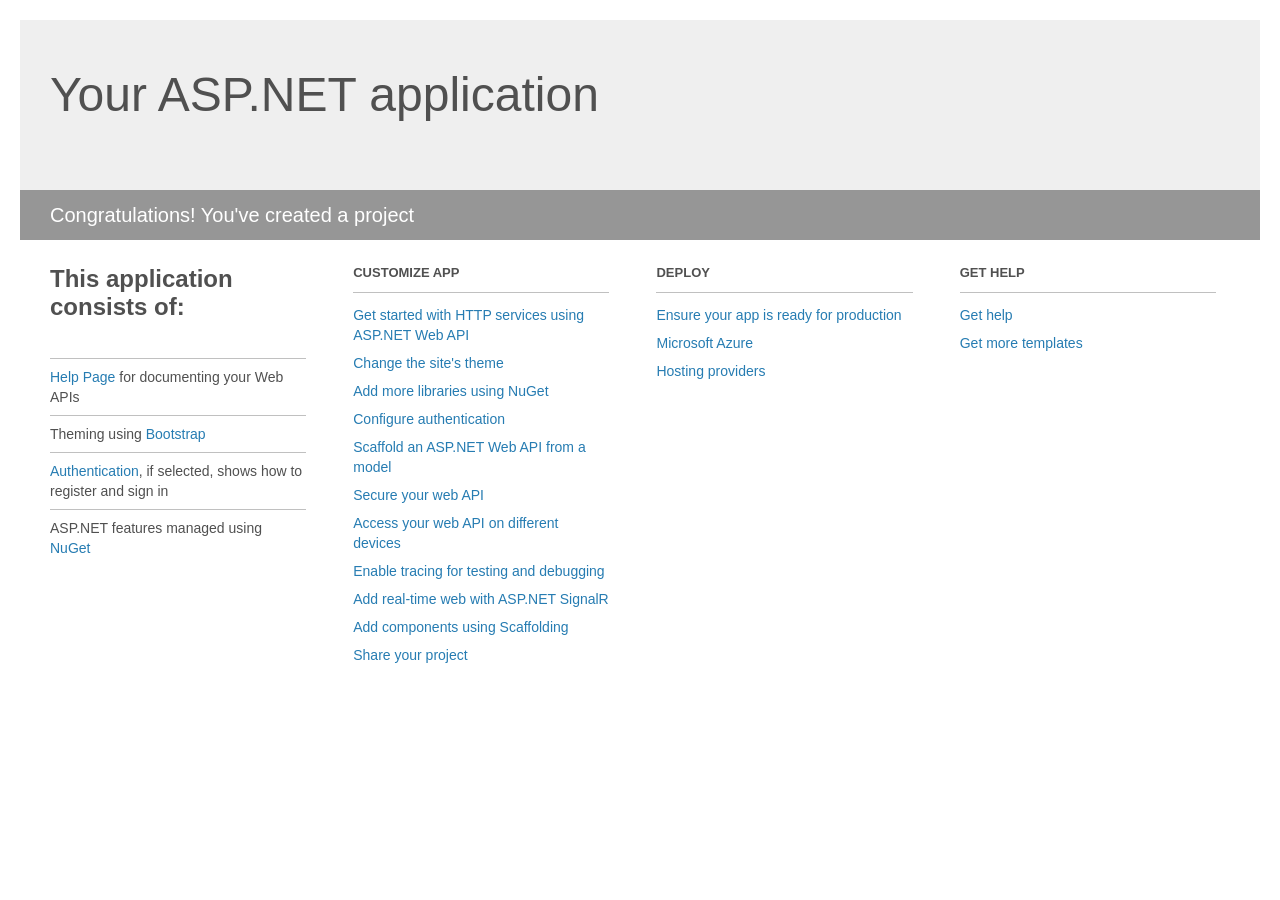
<file: Backend/ExamAPI/Project_Readme.html>
﻿<!DOCTYPE html>
<html lang="en">
<head>
    <meta charset="utf-8" />
    <title>Your ASP.NET application</title>
    <style>
        body {
            background: #fff;
            color: #505050;
            font: 14px 'Segoe UI', tahoma, arial, helvetica, sans-serif;
            margin: 20px;
            padding: 0;
        }

        #header {
            background: #efefef;
            padding: 0;
        }

        h1 {
            font-size: 48px;
            font-weight: normal;
            margin: 0;
            padding: 0 30px;
            line-height: 150px;
        }

        p {
            font-size: 20px;
            color: #fff;
            background: #969696;
            padding: 0 30px;
            line-height: 50px;
        }

        #main {
            padding: 5px 30px;
        }

        .section {
            width: 21.7%;
            float: left;
            margin: 0 0 0 4%;
        }

            .section h2 {
                font-size: 13px;
                text-transform: uppercase;
                margin: 0;
                border-bottom: 1px solid silver;
                padding-bottom: 12px;
                margin-bottom: 8px;
            }

            .section.first {
                margin-left: 0;
            }

                .section.first h2 {
                    font-size: 24px;
                    text-transform: none;
                    margin-bottom: 25px;
                    border: none;
                }

                .section.first li {
                    border-top: 1px solid silver;
                    padding: 8px 0;
                }

            .section.last {
                margin-right: 0;
            }

        ul {
            list-style: none;
            padding: 0;
            margin: 0;
            line-height: 20px;
        }

        li {
            padding: 4px 0;
        }

        a {
            color: #267cb2;
            text-decoration: none;
        }

            a:hover {
                text-decoration: underline;
            }
    </style>
</head>
<body>

    <div id="header">
        <h1>Your ASP.NET application</h1>
        <p>Congratulations! You've created a project</p>
    </div>

    <div id="main">
        <div class="section first">
            <h2>This application consists of:</h2>
            <ul>
                <li><a href="http://go.microsoft.com/fwlink/?LinkID=615543">Help Page</a> for documenting your Web APIs</li>
                <li>Theming using <a href="http://go.microsoft.com/fwlink/?LinkID=615519">Bootstrap</a></li>
                <li><a href="http://go.microsoft.com/fwlink/?LinkID=320957">Authentication</a>, if selected, shows how to register and sign in</li>
                <li>ASP.NET features managed using <a href="http://go.microsoft.com/fwlink/?LinkID=320958">NuGet</a></li>
            </ul>
        </div>

        <div class="section">
            <h2>Customize app</h2>
            <ul>
                <li><a href="http://go.microsoft.com/fwlink/?LinkID=320959">Get started with HTTP services using ASP.NET Web API</a></li>
                <li><a href="http://go.microsoft.com/fwlink/?LinkID=320960">Change the site's theme</a></li>
                <li><a href="http://go.microsoft.com/fwlink/?LinkID=320961">Add more libraries using NuGet</a></li>
                <li><a href="http://go.microsoft.com/fwlink/?LinkID=320962">Configure authentication</a></li>
                <li><a href="http://go.microsoft.com/fwlink/?LinkID=320963">Scaffold an ASP.NET Web API from a model</a></li>
                <li><a href="http://go.microsoft.com/fwlink/?LinkID=615545">Secure your web API</a></li>
                <li><a href="http://go.microsoft.com/fwlink/?LinkID=615544">Access your web API on different devices</a></li>
                <li><a href="http://go.microsoft.com/fwlink/?LinkID=615546">Enable tracing for testing and debugging</a></li>
                <li><a href="http://go.microsoft.com/fwlink/?LinkID=615530">Add real-time web with ASP.NET SignalR</a></li>
                <li><a href="http://go.microsoft.com/fwlink/?LinkID=615531">Add components using Scaffolding</a></li>
                <li><a href="http://go.microsoft.com/fwlink/?LinkID=615533">Share your project</a></li>
            </ul>
        </div>

        <div class="section">
            <h2>Deploy</h2>
            <ul>
                <li><a href="http://go.microsoft.com/fwlink/?LinkID=615534">Ensure your app is ready for production</a></li>
                <li><a href="http://go.microsoft.com/fwlink/?LinkID=615535">Microsoft Azure</a></li>
                <li><a href="http://go.microsoft.com/fwlink/?LinkID=615536">Hosting providers</a></li>
            </ul>
        </div>

        <div class="section last">
            <h2>Get help</h2>
            <ul>
                <li><a href="http://go.microsoft.com/fwlink/?LinkID=615537">Get help</a></li>
                <li><a href="http://go.microsoft.com/fwlink/?LinkID=615538">Get more templates</a></li>
            </ul>
        </div>
    </div>
</body>
</html>
</file>
<file: Frontend/css/style.css>
* {
  margin: 0;
  padding: 0;
  box-sizing: border-box;
}

body {
  font-family: 'Plus Jakarta Sans', sans-serif;
  background-color: #f8f8f8;
  color: #191919;
  line-height: 1.5;
  min-height: 100vh;
  display: flex;
  flex-direction: column;
}

main {
  flex: 1;
}

img {
  width: 100%;
  height: 100%;
  object-fit: cover;
  display: block;
}

a {
  text-decoration: none;
  color: inherit;
}

/* =========================================
   Sticky Navbar & True Center Navigation
========================================= */
#navbar {
  position: sticky;
  top: 0;
  z-index: 1000;
  width: 100%;
}

header {
  background-color: #ffffff;
  border-bottom: 1px solid #e5e5e5;
}

nav {
  max-width: 1240px;
  margin: 0 auto;
  padding: 16px 24px;
  display: flex;
  align-items: center;
  justify-content: space-between;
  position: relative; /* Anchor for absolute center positioning */
}

.brand-logo,
nav a[href="index.html"] {
  font-family: 'Cabinet Grotesk', sans-serif;
  font-size: 28px;
  font-weight: 900;
  letter-spacing: -0.5px;
  z-index: 2;
}

nav a[href="index.html"] span {
  color: #e11d48;
}

/* True Dead-Center Category Links */
#navCategories {
  position: absolute;
  left: 50%;
  transform: translateX(-50%);
  display: flex;
  align-items: center;
  gap: 32px;
  list-style: none;
  white-space: nowrap;
  margin: 0;
  padding: 0;
}

#navCategories a {
  font-size: 13.5px;
  font-weight: 700;
  text-transform: uppercase;
  letter-spacing: 0.8px;
  color: #191919;
  transition: color 0.2s ease;
}

#navCategories a:hover {
  color: #e11d48;
}

/* Right Side Actions */
.nav-actions {
    display: flex;
    align-items: center;
    gap: 20px;
    z-index: 2;
}

#authIcon {
  font-size: 19px;
  color: #191919;
  display: inline-flex;
  align-items: center;
  transition: color 0.2s ease;
}

#authIcon:hover {
  color: #e11d48;
}

.bag-link {
  position: relative;
  font-size: 19px;
  color: #191919;
  display: inline-flex;
  align-items: center;
  transition: color 0.2s ease;
}

.bag-link:hover {
  color: #e11d48;
}

#cart-count {
  position: absolute;
  top: -8px;
  right: -10px;
  background-color: #e11d48;
  color: #ffffff;
  font-size: 10px;
  font-weight: 800;
  width: 18px;
  height: 18px;
  border-radius: 50%;
  display: grid;
  place-content: center;
}

.admin-dash-btn {
  display: inline-flex;
  align-items: center;
  gap: 6px;
  background-color: #f8d030;
  color: #191919;
  padding: 6px 12px;
  border-radius: 6px;
  font-family: inherit;
  font-size: 11.5px;
  font-weight: 800;
  letter-spacing: 0.5px;
  text-transform: uppercase;
  transition: background-color 0.2s ease, color 0.2s ease;
}

.admin-dash-btn i {
  font-size: 12px;
}

.admin-dash-btn:hover {
  background-color: #e11d48;
  color: #ffffff;
}

/* =========================================
   User Account Dropdown 
========================================= */
.user-dropdown {
  position: relative;
  display: inline-flex;
  align-items: center;
}

.user-menu-btn {
  background: transparent;
  border: none;
  cursor: pointer;
  color: #191919;
  font-size: 20px;
  display: flex;
  align-items: center;
  padding: 4px;
  transition: color 0.2s ease;
}

.user-menu-btn:hover {
  color: #e11d48;
}

.user-dropdown-menu {
  display: none;
  position: absolute;
  top: calc(100% + 12px);
  right: 0;
  background-color: #ffffff;
  border: 1px solid #e5e5e5;
  box-shadow: 0 10px 25px rgba(0, 0, 0, 0.1);
  min-width: 180px;
  padding: 10px 0 8px;
  border-radius: 10px;
  z-index: 1002;
}

.user-dropdown-menu.show {
  display: flex;
  flex-direction: column;
}

/* Header text alignment */
.user-dropdown-header {
  padding: 4px 16px 8px;
  display: flex;
  flex-direction: column;
  align-items: flex-start; /* Left-aligns text with the menu items */
}

.user-welcome {
  font-size: 10px;
  font-weight: 800;
  letter-spacing: 0.8px;
  text-transform: uppercase;
  color: #8c8c8c;
}

.user-name {
  font-family: 'Cabinet Grotesk', sans-serif;
  font-size: 16px;
  font-weight: 900;
  color: #191919;
  margin-top: 2px;
}

.user-dropdown-divider {
  height: 1px;
  background-color: #f0f0f0;
  margin: 6px 0;
}

/* Dropdown menu action items */
.user-dropdown-item {
  display: flex;
  align-items: center;
  gap: 12px;
  width: 100%;
  padding: 10px 16px;
  font-family: inherit;
  font-size: 13px;
  font-weight: 700;
  color: #191919;
  background: transparent;
  border: none;
  cursor: pointer;
  text-align: left;
  transition: background-color 0.2s ease, color 0.2s ease;
}

.user-dropdown-item i {
  font-size: 14px;
  width: 16px;
  color: #737373;
  transition: color 0.2s ease;
}

.user-dropdown-item:hover {
  background-color: #f8f8f8;
  color: #e11d48;
}

.user-dropdown-item:hover i {
  color: #e11d48;
}

/* =========================================
   Hero Section
========================================= */
.hero {
  max-width: 1240px;
  margin: 32px auto 0;
  padding: 0;
  display: grid;
  grid-template-columns: 1.1fr 1fr;
  background-color: #0d0d0d;
  color: #ffffff;
  border-radius: 12px;
  overflow: hidden;
  min-height: 440px;
}

.hero-text {
  padding: 56px 48px;
  display: flex;
  flex-direction: column;
  justify-content: center;
}

.hero-tag {
  background-color: #f8d030;
  color: #000000;
  display: inline-block;
  align-self: flex-start;
  padding: 4px 10px;
  border-radius: 4px;
  font-size: 11px;
  font-weight: 800;
  letter-spacing: 1px;
  margin-bottom: 16px;
}

.hero-text h1 {
  font-family: 'Cabinet Grotesk', sans-serif;
  font-size: 48px;
  line-height: 1.05;
  font-weight: 900;
  margin-bottom: 14px;
}

.hero-text p {
  color: #a3a3a3;
  font-size: 15px;
  font-weight: 600;
  margin-bottom: 28px;
  max-width: 440px;
}

.hero-btn {
  display: inline-flex;
  align-items: center;
  gap: 10px;
  align-self: flex-start;
  background-color: #e11d48;
  color: #ffffff;
  font-size: 13px;
  font-weight: 800;
  letter-spacing: 0.8px;
  padding: 14px 28px;
  border-radius: 8px;
  transition: opacity 0.2s ease;
}

.hero-btn:hover {
  opacity: 0.95;
}

.hero-img {
  width: 100%;
  height: 100%;
}

/* =========================================
   Categories Section
========================================= */
#categories {
  max-width: 1240px;
  margin: 40px auto 40px;
  padding: 0;
}

.category-header {
  display: flex;
  justify-content: space-between;
  align-items: flex-end;
  margin-bottom: 16px;
}

.category-header h2 {
  font-family: 'Cabinet Grotesk', sans-serif;
  font-size: 26px;
  font-weight: 900;
  letter-spacing: -0.5px;
}

.category-header a {
  font-size: 13px;
  font-weight: 800;
  letter-spacing: 0.5px;
  color: #e11d48;
}

#categoryCards {
  display: grid;
  grid-template-columns: repeat(4, 1fr);
  gap: 16px;
}

article {
  position: relative;
  border-radius: 12px;
  overflow: hidden;
  aspect-ratio: 4 / 5;
  background-color: #eaeaea;
}

article a {
  display: block;
  width: 100%;
  height: 100%;
}

article img {
  transition: transform 0.3s ease;
}

article:hover img {
  transform: scale(1.04);
}

article div {
  position: absolute;
  bottom: 0;
  left: 0;
  right: 0;
  padding: 24px 16px 16px;
  background: linear-gradient(to top, rgba(0, 0, 0, 0.85) 0%, transparent 100%);
  color: #ffffff;
  text-align: center;
}

article h3 {
  font-family: 'Cabinet Grotesk', sans-serif;
  font-size: 18px;
  font-weight: 900;
  letter-spacing: 0.5px;
}

article div span {
  font-size: 11px;
  font-weight: 700;
  color: #f8d030;
  letter-spacing: 1px;
}

/* =========================================
   Footer (Symmetrical & Clean Streetwear)
========================================= */
#footer {
  margin-top: auto;
  width: 100%;
}

footer {
  background-color: #0d0d0d;
  color: #ffffff;
  padding: 24px;
  border-top: 3px solid #191919;
}

.footer-container {
  max-width: 1240px;
  margin: 0 auto;
  width: 100%;
}

.footer-bottom {
  display: flex;
  justify-content: space-between;
  align-items: center;
  padding: 0;
  margin: 0;
  gap: 20px;
}

/* Left Column: Brand & Copyright stacked */
.footer-brand {
  display: flex;
  flex-direction: column;
  align-items: flex-start;
  gap: 4px;
}

.footer-brand .brand-logo {
  font-family: 'Cabinet Grotesk', sans-serif;
  font-size: 24px;
  font-weight: 900;
  letter-spacing: -0.5px;
  color: #ffffff;
  line-height: 1;
}

.footer-brand .brand-logo span {
  color: #e11d48;
}

.footer-brand p {
  font-size: 11px;
  font-weight: 700;
  letter-spacing: 0.8px;
  color: #737373;
  margin: 0;
  line-height: 1.2;
}

/* Right Column: Contact on top, Socials below */
.footer-right {
  display: flex;
  flex-direction: column;
  align-items: flex-end;
  gap: 10px;
}

.footer-contact {
  display: flex;
  flex-direction: column;
  align-items: flex-end;
  gap: 2px;
}

.contact-label {
  font-size: 11px;
  font-weight: 800;
  letter-spacing: 1px;
  color: #f8d030;
  text-transform: uppercase;
  margin-bottom: 4px;
}

.contact-link {
  font-size: 11.5px;
  font-weight: 700;
  color: #a3a3a3;
  display: inline-flex;
  align-items: center;
  gap: 6px;
  transition: color 0.2s ease;
}

.contact-link i {
  font-size: 10px;
  color: #737373;
}

.contact-link:hover {
  color: #e11d48;
}

.contact-link:hover i {
  color: #e11d48;
}

/* Social Icons in a straight horizontal line */
.footer-socials {
  display: flex;
  align-items: center;
  gap: 8px;
  margin: 0;
}

.footer-socials a {
  width: 32px;
  height: 32px;
  flex-shrink: 0;
  background-color: #191919;
  border-radius: 6px;
  display: inline-flex;
  align-items: center;
  justify-content: center;
  color: #ffffff;
  font-size: 13px;
  transition: background-color 0.2s ease, transform 0.2s ease;
}

.footer-socials a:hover {
  background-color: #e11d48;
  color: #ffffff;
  transform: translateY(-2px);
}
</file>
<file: Frontend/css/admin.css>
/* =========================================
   Admin Panel Stylesheet
========================================= */

body.admin-body {
    margin: 0;
    padding: 0;
    background-color: #fafafa;
    color: #191919;
    font-family: 'Plus Jakarta Sans', sans-serif;
    min-height: 100vh;
}


/* =========================================
   Top Navbar
========================================= */

.admin-topbar {
    background-color: #ffffff;
    border-bottom: 1px solid #e5e5e5;
    position: sticky;
    top: 0;
    z-index: 100;
    width: 100%;
}

.admin-nav-container {
    width: calc(100% - 48px);
    max-width: 1240px;
    margin: 0 auto;
    height: 64px;

    display: flex;
    align-items: center;
    justify-content: space-between;

    gap: 20px;
}

.admin-nav-left {
    display: flex;
    align-items: center;
    gap: 32px;
}

.admin-brand {
    font-family: 'Cabinet Grotesk', sans-serif;
    font-size: 20px;
    font-weight: 900;
    color: #191919;
    text-decoration: none;
    letter-spacing: -0.5px;
}

.admin-brand span {
    color: #e11d48;
}

.admin-menu-links {
    display: flex;
    align-items: center;
    gap: 8px;
}

.admin-nav-item {
    font-size: 13px;
    font-weight: 700;
    color: #737373;
    text-decoration: none;
    padding: 8px 14px;
    border-radius: 6px;

    transition:
        color 0.2s ease,
        background-color 0.2s ease;
}

.admin-nav-item:hover {
    color: #191919;
    background-color: #f5f5f5;
}

.admin-nav-item.active {
    color: #ffffff;
    background-color: #191919;
}

.admin-nav-right {
    display: flex;
    align-items: center;
    gap: 14px;
}

.storefront-link {
    display: inline-flex;
    align-items: center;
    gap: 6px;
    color: #191919;
    font-weight: 800;
}

.admin-user-pill {
    display: inline-flex;
    align-items: center;
    gap: 8px;

    background-color: #f8f8f8;
    border: 1px solid #e5e5e5;

    padding: 6px 12px;
    border-radius: 20px;

    font-size: 12px;
    font-weight: 700;
    color: #191919;
}

.admin-user-pill i {
    font-size: 14px;
    color: #8c8c8c;
}

.admin-logout-btn {
    background: transparent;
    border: 1px solid #e5e5e5;
    border-radius: 6px;

    width: 36px;
    height: 36px;

    display: inline-flex;
    align-items: center;
    justify-content: center;

    cursor: pointer;

    color: #737373;
    font-size: 14px;

    transition:
        color 0.2s ease,
        border-color 0.2s ease,
        background-color 0.2s ease;
}

.admin-logout-btn:hover {
    color: #e11d48;
    border-color: #e11d48;
    background-color: #fff1f2;
}


/* =========================================
   Main Container
========================================= */

.admin-container {
    width: calc(100% - 48px);
    max-width: 1240px;

    margin: 0 auto 60px;
    padding: 24px 0 0;

    box-sizing: border-box;
}


/* =========================================
   Dashboard Header
========================================= */

.admin-header-area {
    padding: 18px 0 28px;

    text-align: center;

    display: flex;
    flex-direction: column;
    align-items: center;

    gap: 6px;
}

.admin-header-area h1 {
    font-family: 'Cabinet Grotesk', sans-serif;
    font-size: 26px;
    font-weight: 900;

    letter-spacing: -0.2px;
    color: #191919;

    line-height: 1.1;
    margin: 0;
}

.admin-header-area p {
    font-size: 13px;
    color: #737373;
    margin: 0;
}


/* =========================================
   Dashboard Grid
========================================= */

.dashboard-grid {
    width: 100%;

    display: grid;
    grid-template-columns: repeat(3, 1fr);

    gap: 24px;
}

.admin-card {
    background-color: #ffffff;
    border: 1px solid #e5e5e5;
    border-radius: 12px;

    box-sizing: border-box;
}

.launch-card {
    width: 100%;

    padding: 28px 24px;

    display: flex;
    flex-direction: column;
    justify-content: space-between;

    gap: 28px;

    transition:
        border-color 0.2s ease,
        transform 0.2s ease;
}

.launch-card:hover {
    border-color: #d4d4d4;
    transform: translateY(-2px);
}

.launch-content {
    display: flex;
    flex-direction: column;
    gap: 10px;
}

.launch-tag {
    font-family: 'Cabinet Grotesk', sans-serif;

    font-size: 12px;
    font-weight: 900;

    color: #191919;
    background-color: #f8d030;

    width: fit-content;

    padding: 2px 7px;
    border-radius: 4px;

    margin-bottom: 2px;
}

.launch-content h2 {
    font-family: 'Cabinet Grotesk', sans-serif;

    font-size: 20px;
    font-weight: 900;

    letter-spacing: -0.2px;
    color: #191919;

    margin: 0;
}

.launch-content p {
    font-size: 13px;
    line-height: 1.5;

    color: #737373;
    margin: 0;
}

.launch-btn {
    width: 100%;
    height: 46px;

    background-color: #191919;
    color: #ffffff;

    border: 1px solid #191919;
    border-radius: 8px;

    font-family: 'Cabinet Grotesk', sans-serif;

    font-size: 13.5px;
    font-weight: 900;

    letter-spacing: 0.6px;

    text-decoration: none;
    cursor: pointer;

    display: flex;
    align-items: center;
    justify-content: center;

    gap: 8px;
    box-sizing: border-box;

    transition:
        background-color 0.2s ease,
        border-color 0.2s ease;
}

.launch-btn:hover {
    background-color: #e11d48;
    border-color: #e11d48;
}


/* =========================================
   Responsive
========================================= */

@media (max-width: 960px) {

    .dashboard-grid {
        grid-template-columns: 1fr;
    }

    .admin-menu-links {
        display: none;
    }
}

@media (max-width: 640px) {

    .admin-user-pill {
        display: none;
    }

    .admin-container {
        width: calc(100% - 32px);
    }

    .admin-nav-container {
        width: calc(100% - 32px);
    }
}
</file>
<file: Frontend/css/admin_orders.css>
/* =========================================
   Admin Orders Stylesheet (Clean Streetwear)
========================================= */

.admin-page-header {
  display: flex;
  justify-content: space-between;
  align-items: flex-start;
  margin-bottom: 24px;
  gap: 16px;
  flex-wrap: wrap;
}

.admin-page-header h1 {
  font-family: 'Cabinet Grotesk', sans-serif;
  font-size: 24px;
  font-weight: 900;
  letter-spacing: -0.2px;
  color: #191919;
  line-height: 1.1;
  margin: 0 0 4px 0;
}

.admin-page-header p {
  font-size: 13px;
  color: #737373;
  margin: 0;
}

/* Stats Badges */
.order-stats-strip {
  display: flex;
  align-items: center;
  gap: 10px;
}

.stat-pill {
  background-color: #ffffff;
  border: 1px solid #e5e5e5;
  border-radius: 8px;
  padding: 8px 14px;
  display: flex;
  flex-direction: column;
  gap: 2px;
}

.stat-pill span {
  font-size: 10.5px;
  font-weight: 800;
  text-transform: uppercase;
  color: #8c8c8c;
  letter-spacing: 0.5px;
}

.stat-pill strong {
  font-family: 'Cabinet Grotesk', sans-serif;
  font-size: 16px;
  font-weight: 900;
  color: #191919;
  line-height: 1;
}

/* Filter Card */
.filter-card {
  padding: 16px 20px;
  margin-bottom: 20px;
}

.search-input-wrap {
  position: relative;
}

.search-input-wrap i {
  position: absolute;
  left: 14px;
  top: 50%;
  transform: translateY(-50%);
  color: #8c8c8c;
  font-size: 13px;
  pointer-events: none;
}

.search-input-wrap input {
  width: 100%;
  height: 42px;
  padding: 0 14px 0 38px;
  background-color: #fbfbfb;
  border: 1px solid #e2e2e2;
  border-radius: 8px;
  font-family: inherit;
  font-size: 13px;
  font-weight: 600;
  color: #191919;
  outline: none;
  box-sizing: border-box;
  transition: border-color 0.2s ease, background-color 0.2s ease;
}

.search-input-wrap input:focus {
  background-color: #ffffff;
  border-color: #191919;
}

/* Email Autocomplete Dropdown */
#orderEmailDropdown {
  position: absolute;
  top: calc(100% + 4px);
  left: 0;
  width: 100%;
  background-color: #ffffff;
  border: 1px solid #e2e2e2;
  border-radius: 8px;
  box-shadow: 0 8px 20px rgba(0, 0, 0, 0.08);
  z-index: 1000;
  display: none;
  overflow: hidden;
  max-height: 240px;
  overflow-y: auto;
}

.order-email-option {
  padding: 12px 14px;
  font-size: 13px;
  font-weight: 600;
  color: #191919;
  cursor: pointer;
  border-bottom: 1px solid #f0f0f0;
  transition: background-color 0.15s ease;
}

.order-email-option:last-child {
  border-bottom: none;
}

.order-email-option:hover {
  background-color: #f8f8f8;
}

/* Table Card */
.table-card {
  overflow: hidden;
}

.table-responsive {
  width: 100%;
  overflow-x: auto;
}

.admin-table {
  width: 100%;
  border-collapse: collapse;
  text-align: left;
}

.admin-table th {
  background-color: #fbfbfb;
  border-bottom: 1px solid #e5e5e5;
  padding: 14px 20px;
  font-size: 11px;
  font-weight: 800;
  letter-spacing: 0.6px;
  text-transform: uppercase;
  color: #8c8c8c;
}

.admin-table td {
  padding: 14px 20px;
  border-bottom: 1px solid #f0f0f0;
  font-size: 13px;
  font-weight: 600;
  color: #191919;
  vertical-align: middle;
}

.admin-table tr:last-child td {
  border-bottom: none;
}

.admin-table tr:hover {
  background-color: #fcfcfc;
}

/* Customer Details Column */
.user-cell {
  display: flex;
  flex-direction: column;
  gap: 2px;
}

.user-name-title {
  font-family: 'Cabinet Grotesk', sans-serif;
  font-size: 14px;
  font-weight: 900;
  color: #191919;
  margin: 0;
  line-height: 1.2;
}

.user-cell span {
  font-size: 11.5px;
  color: #737373;
  font-weight: 600;
}

/* View Button */
.view-order-btn {
  height: 34px;
  padding: 0 16px;
  background-color: #191919;
  color: #ffffff;
  border: 1px solid #191919;
  border-radius: 6px;
  font-family: 'Cabinet Grotesk', sans-serif;
  font-size: 12px;
  font-weight: 900;
  letter-spacing: 0.6px;
  cursor: pointer;
  display: inline-flex;
  align-items: center;
  justify-content: center;
  gap: 6px;
  transition: background-color 0.2s ease, border-color 0.2s ease;
}

.view-order-btn:hover {
  background-color: #e11d48;
  border-color: #e11d48;
}

/* Empty State */
.table-empty {
  padding: 54px 24px;
  text-align: center;
}

.table-empty i {
  font-size: 38px;
  color: #d4d4d4;
  margin-bottom: 12px;
}

.table-empty h3 {
  font-family: 'Cabinet Grotesk', sans-serif;
  font-size: 18px;
  font-weight: 900;
  margin: 0 0 4px;
}

.table-empty p {
  font-size: 13px;
  color: #737373;
  margin: 0;
}

/* Order Details Modal Overlay */
.admin-modal-overlay {
  position: fixed;
  inset: 0;
  background-color: rgba(0, 0, 0, 0.45);
  display: flex;
  align-items: center;
  justify-content: center;
  z-index: 1000;
  padding: 20px;
}

.order-modal {
  background-color: #ffffff;
  border: 1px solid #e5e5e5;
  border-radius: 12px;
  width: 100%;
  max-width: 500px;
  padding: 24px 26px;
  box-sizing: border-box;
  display: flex;
  flex-direction: column;
}

.modal-header {
  display: flex;
  justify-content: space-between;
  align-items: flex-start;
  margin-bottom: 16px;
}

.modal-order-tag {
  font-size: 11px;
  font-weight: 800;
  letter-spacing: 0.6px;
  text-transform: uppercase;
  color: #e11d48;
  display: inline-block;
  margin-bottom: 2px;
}

.modal-header h2 {
  font-family: 'Cabinet Grotesk', sans-serif;
  font-size: 20px;
  font-weight: 900;
  margin: 0;
  color: #191919;
}

.modal-close-btn {
  background: transparent;
  border: none;
  cursor: pointer;
  color: #8c8c8c;
  font-size: 16px;
  padding: 4px;
}

.modal-close-btn:hover {
  color: #191919;
}

.modal-meta-grid {
  display: grid;
  grid-template-columns: 1fr 1fr;
  gap: 16px;
  background-color: #fbfbfb;
  border: 1px solid #eeeeee;
  border-radius: 8px;
  padding: 12px 16px;
}

.meta-label {
  font-size: 10px;
  font-weight: 800;
  text-transform: uppercase;
  color: #8c8c8c;
  display: block;
  letter-spacing: 0.5px;
}

.meta-val {
  font-size: 13px;
  font-weight: 800;
  color: #191919;
}

.modal-divider {
  height: 1px;
  background-color: #f0f0f0;
  margin: 16px 0;
}

.items-heading {
  font-size: 11px;
  font-weight: 800;
  letter-spacing: 0.6px;
  color: #8c8c8c;
  margin: 0 0 12px;
  text-transform: uppercase;
}

/* Modal Line Items List */
.modal-items-list {
  display: flex;
  flex-direction: column;
  gap: 12px;
  max-height: 220px;
  overflow-y: auto;
  padding-right: 4px;
}

.order-item {
  display: flex;
  justify-content: space-between;
  align-items: center;
  gap: 12px;
  padding: 8px 0;
  border-bottom: 1px dashed #f0f0f0;
}

.order-item:last-child {
  border-bottom: none;
}

.order-item > div {
  display: flex;
  flex-direction: column;
  gap: 2px;
  min-width: 0;
}

.order-item strong {
  font-family: 'Cabinet Grotesk', sans-serif;
  font-size: 13.5px;
  font-weight: 800;
  color: #191919;
  line-height: 1.25;
}

.order-item span {
  font-size: 11px;
  font-weight: 700;
  color: #737373;
}

.order-item > strong:last-child {
  font-family: inherit;
  font-size: 13.5px;
  font-weight: 800;
  color: #191919;
  white-space: nowrap;
}

.modal-total-row {
  display: flex;
  justify-content: space-between;
  align-items: center;
  font-size: 12px;
  font-weight: 800;
  letter-spacing: 0.5px;
  color: #737373;
  text-transform: uppercase;
}

.modal-total-row strong {
  font-family: 'Cabinet Grotesk', sans-serif;
  font-size: 20px;
  font-weight: 900;
  color: #191919;
}

/* Responsive */
@media (max-width: 768px) {
  .admin-page-header {
    flex-direction: column;
  }

  .order-stats-strip {
    width: 100%;
  }

  .stat-pill {
    flex: 1;
  }
}
</file>
<file: Frontend/css/admin_products.css>
/* =========================================
   Admin Product Management
========================================= */


/* =========================================
   Page Header
========================================= */

.admin-title-area {
    width: 100%;
    margin-bottom: 24px;
    box-sizing: border-box;
}

.admin-title-area h1 {
    font-family: 'Cabinet Grotesk', sans-serif;

    font-size: 24px;
    font-weight: 900;

    letter-spacing: -0.2px;
    color: #191919;

    line-height: 1.1;

    margin: 0 0 6px 0;
}

.admin-title-area p {
    font-size: 13px;
    color: #737373;

    margin: 0;
}


/* =========================================
   Product Form Card
========================================= */

.form-card {
    width: 100%;
    max-width: none;

    padding: 28px;

    box-sizing: border-box;
}


/* =========================================
   Card Header
========================================= */

.card-header {
    width: 100%;

    display: flex;
    justify-content: space-between;
    align-items: center;

    border-bottom: 1px solid #f0f0f0;

    padding-bottom: 16px;
    margin-bottom: 24px;

    box-sizing: border-box;
}

.card-header h2 {
    font-family: 'Cabinet Grotesk', sans-serif;

    font-size: 18px;
    font-weight: 900;

    color: #191919;

    margin: 0;
}


/* =========================================
   Form
========================================= */

.form-fields {
    width: 100%;

    display: flex;
    flex-direction: column;

    gap: 18px;
}

.form-group {
    width: 100%;

    display: flex;
    flex-direction: column;

    gap: 6px;
}

.form-row-3 {
    width: 100%;

    display: grid;

    grid-template-columns:
        1.2fr
        1fr
        1fr;

    gap: 16px;
}

.form-group label {
    font-size: 11px;
    font-weight: 800;

    letter-spacing: 0.6px;
    text-transform: uppercase;

    color: #191919;
}


/* =========================================
   Inputs
========================================= */

.admin-input,
.admin-select,
.admin-textarea {

    width: 100%;

    background-color: #fbfbfb;

    border: 1px solid #e2e2e2;
    border-radius: 8px;

    font-family: inherit;

    font-size: 13px;
    font-weight: 600;

    color: #191919;

    outline: none;

    box-sizing: border-box;

    transition:
        border-color 0.2s ease,
        background-color 0.2s ease;
}

.admin-input,
.admin-select {
    height: 44px;
    padding: 0 14px;
}

.admin-select {
    cursor: pointer;
}

.admin-textarea {
    height: auto;

    padding: 12px 14px;

    resize: vertical;

    line-height: 1.45;
}

.admin-input:focus,
.admin-select:focus,
.admin-textarea:focus {
    background-color: #ffffff;
    border-color: #191919;
}


/* =========================================
   Button
========================================= */

.admin-btn {
    height: 40px;

    padding: 0 18px;

    border-radius: 8px;

    font-family: 'Cabinet Grotesk', sans-serif;

    font-size: 12.5px;
    font-weight: 900;

    letter-spacing: 0.6px;

    cursor: pointer;

    display: inline-flex;
    align-items: center;
    justify-content: center;

    gap: 8px;

    border: 1px solid transparent;

    transition:
        background-color 0.2s ease,
        border-color 0.2s ease;
}

.btn-primary {
    background-color: #191919;
    color: #ffffff;

    border-color: #191919;
}

.btn-primary:hover {
    background-color: #e11d48;
    border-color: #e11d48;
}


/* =========================================
   Responsive
========================================= */

@media (max-width: 768px) {

    .form-row-3 {
        grid-template-columns: 1fr;
    }

    .card-header {
        flex-direction: column;
        align-items: flex-start;

        gap: 12px;
    }

    .card-header .admin-btn {
        width: 100%;
    }
}
</file>
<file: Frontend/css/cart.css>
/* =========================================
   Cart Page Stylesheet (Streetwear Minimalist)
========================================= */

.cart-container {
  max-width: 1240px;
  width: 100%;
  margin: 0 auto 60px;
  padding: 40px 24px 0; /* Adds dedicated top breathing room below the navbar */
}

/* Centered Clean Header */
.cart-header {
  padding: 36px 0 28px;
  text-align: center;
  display: flex;
  justify-content: center;
}

.cart-header h1 {
  font-family: 'Cabinet Grotesk', sans-serif;
  font-size: 26px;
  font-weight: 900;
  letter-spacing: -0.2px;
  color: #191919;
  line-height: 1;
  margin: 0;
}

/* Main Cart Grid */
.cart-layout {
  display: grid;
  grid-template-columns: 1fr 360px;
  gap: 32px;
  align-items: flex-start;
}

/* Items List */
.cart-items {
  display: flex;
  flex-direction: column;
  gap: 16px;
}

/* Item Card */
.cart-card {
  position: relative; /* Added anchor for top-right absolute button */
  display: grid;
  grid-template-columns: 110px 1fr;
  gap: 20px;
  align-items: center;
  background-color: #ffffff;
  border: 1px solid #e5e5e5;
  border-radius: 12px;
  padding: 16px 20px 16px 16px;
}

.cart-card > img {
  width: 110px;
  aspect-ratio: 3 / 4;
  border-radius: 8px;
  object-fit: cover;
  object-position: top center;
  background-color: #eaeaea;
  display: block;
}

.cart-info {
  display: flex;
  flex-direction: column;
  gap: 4px;
  width: 100%;
}

.cart-category {
  font-size: 9.5px;
  font-weight: 800;
  letter-spacing: 0.8px;
  text-transform: uppercase;
  color: #e11d48;
}

.cart-title {
  font-family: 'Cabinet Grotesk', sans-serif;
  font-size: 16px;
  font-weight: 900;
  color: #191919;
  line-height: 1.25;
}

.cart-desc {
  font-size: 12px;
  color: #737373;
  line-height: 1.4;
  margin-bottom: 8px;
  white-space: nowrap;
  overflow: hidden;
  text-overflow: ellipsis;
}

/* Row with Quantity pill, delete button, and price */
.cart-actions {
  display: flex;
  align-items: center;
  justify-content: space-between;
  gap: 16px;
  margin-top: 6px;
}

/* Quantity Pill */
.qty-pill {
  display: inline-flex;
  align-items: center;
  border: 1px solid #e5e5e5;
  border-radius: 6px;
  overflow: hidden;
  background-color: #f8f8f8;
}

.qty-pill button {
  background: transparent;
  border: none;
  width: 32px;
  height: 32px;
  display: inline-flex;
  align-items: center;
  justify-content: center;
  cursor: pointer;
  color: #191919;
  font-size: 14px;
  font-weight: 700;
  transition: background-color 0.2s ease, color 0.2s ease;
}

.qty-pill button:hover {
  background-color: #191919;
  color: #ffffff;
}

.qty-pill span {
  font-size: 13px;
  font-weight: 800;
  width: 32px;
  text-align: center;
  color: #191919;
}

/* Remove button */
.remove-btn {
  position: absolute;
  top: 12px;
  right: 12px;
  background: transparent;
  border: none;
  cursor: pointer;
  color: #8c8c8c;
  font-size: 15px;
  width: 28px;
  height: 28px;
  display: inline-flex;
  align-items: center;
  justify-content: center;
  border-radius: 4px;
  transition: color 0.2s ease, background-color 0.2s ease;
  z-index: 2;
}

.remove-btn:hover {
  color: #e11d48;
  background-color: #f8f8f8;
}

/* Item Subtotal Price */
.cart-price {
  font-size: 16px;
  font-weight: 900;
  color: #191919;
  margin-left: auto;
}

/* Order Summary Sidebar */
.cart-summary {
  background-color: #ffffff;
  border: 1px solid #e5e5e5;
  border-radius: 12px;
  padding: 24px;
  display: flex;
  flex-direction: column;
  gap: 18px;
}

.cart-summary h2 {
  font-family: 'Cabinet Grotesk', sans-serif;
  font-size: 18px;
  font-weight: 900;
  letter-spacing: -0.2px;
  color: #191919;
  padding-bottom: 12px;
  border-bottom: 1px solid #f0f0f0;
  margin: 0;
}

.summary-row {
  display: flex;
  justify-content: space-between;
  align-items: center;
  font-size: 13px;
  font-weight: 700;
  color: #737373;
}

.summary-row strong {
  color: #191919;
  font-weight: 800;
}

/* Green highlight for FREE delivery */
.summary-row strong.free-badge {
  color: #10b981;
}

.summary-divider {
  height: 1px;
  background-color: #e5e5e5;
  margin: 2px 0;
}

.summary-total {
  display: flex;
  justify-content: space-between;
  align-items: center;
  font-size: 14px;
  font-weight: 800;
  color: #191919;
}

.summary-total strong {
  font-size: 20px;
  font-weight: 900;
  color: #191919;
}

.checkout-btn {
  width: 100%;
  height: 48px;
  background-color: #191919;
  color: #ffffff;
  border: 1px solid #191919;
  border-radius: 8px;
  font-family: 'Cabinet Grotesk', sans-serif;
  font-size: 13.5px;
  font-weight: 900;
  letter-spacing: 0.8px;
  cursor: pointer;
  display: flex;
  align-items: center;
  justify-content: center;
  gap: 8px;
  margin-top: 6px;
  transition: background-color 0.2s ease, border-color 0.2s ease;
}

.checkout-btn:hover {
  background-color: #e11d48;
  border-color: #e11d48;
}

/* Empty Cart State */
.empty-cart {
  display: flex;
  flex-direction: column;
  align-items: center;
  justify-content: center;
  padding: 60px 24px;
  text-align: center;
  background-color: #ffffff;
  border: 1px solid #e5e5e5;
  border-radius: 14px;
  max-width: 520px;
  margin: 40px auto 0; /* Centers horizontally and pushes the card down */
}

.empty-cart i {
  font-size: 42px;
  color: #d4d4d4;
  margin-bottom: 16px;
}

.empty-cart h2 {
  font-family: 'Cabinet Grotesk', sans-serif;
  font-size: 22px;
  font-weight: 900;
  margin-bottom: 6px;
  color: #191919;
}

.empty-cart p {
  font-size: 13px;
  color: #737373;
  margin-bottom: 24px;
}

.empty-cart a {
  background-color: #191919;
  color: #ffffff;
  padding: 12px 24px;
  border-radius: 8px;
  font-family: 'Cabinet Grotesk', sans-serif;
  font-size: 13px;
  font-weight: 900;
  letter-spacing: 0.5px;
  transition: background-color 0.2s ease;
}

.empty-cart a:hover {
  background-color: #e11d48;
}

@media (max-width: 860px) {
  .cart-layout {
    grid-template-columns: 1fr;
  }
}
</file>
<file: Frontend/css/auth.css>
/* =========================================
   Auth Pages
========================================= */

.auth-page {
    display: flex;
    align-items: center;
    justify-content: center;
    padding: 24px;
    width: 100%;
}

.auth-card {
    background-color: #ffffff;
    border: 1.5px solid #d4d4d4;
    border-radius: 14px;
    width: 100%;
    max-width: 440px;
    padding: 28px 32px 24px;
}


/* Header */

.auth-header {
    text-align: center;
    margin-bottom: 20px;
}

.auth-header h1 {
    font-family: 'Cabinet Grotesk', sans-serif;
    font-size: 28px;
    font-weight: 900;
    letter-spacing: -0.5px;
    color: #191919;
    line-height: 1;
    margin: 0;
}

.auth-header h1 span {
    color: #e11d48;
}


/* Form */

.auth-form {
    display: flex;
    flex-direction: column;
    gap: 14px;
}

.form-group {
    display: flex;
    flex-direction: column;
    gap: 6px;
}

.form-group label {
    font-size: 11.5px;
    font-weight: 800;
    letter-spacing: 0.5px;
    text-transform: uppercase;
    color: #191919;
}


/* Input Fields */

.input-wrap {
    position: relative;
    display: flex;
    align-items: center;
}

.input-wrap i {
    position: absolute;
    left: 14px;
    font-size: 13px;
    color: #8c8c8c;
    pointer-events: none;
}

.input-wrap input {
    width: 100%;
    height: 44px;
    padding: 0 14px 0 40px;
    background-color: #f8f8f8;
    border: 1px solid #dcdcdc;
    border-radius: 8px;
    font-family: inherit;
    font-size: 13px;
    font-weight: 600;
    color: #191919;
    outline: none;
    transition: border-color 0.2s ease, background-color 0.2s ease;
}

.input-wrap input::placeholder {
    color: #a3a3a3;
    font-weight: 500;
}

.input-wrap input:focus {
    background-color: #ffffff;
    border-color: #191919;
}


/* Submit Button */

.auth-submit-btn {
    width: 100%;
    height: 46px;
    background-color: #191919;
    color: #ffffff;
    border: 1px solid #191919;
    border-radius: 8px;
    font-family: 'Cabinet Grotesk', sans-serif;
    font-size: 13px;
    font-weight: 900;
    letter-spacing: 0.8px;
    cursor: pointer;
    display: flex;
    align-items: center;
    justify-content: center;
    gap: 8px;
    margin-top: 6px;
    transition: background-color 0.2s ease, border-color 0.2s ease;
}

.auth-submit-btn:hover {
    background-color: #e11d48;
    border-color: #e11d48;
}


/* Switch Link */

.auth-switch {
    display: flex;
    align-items: center;
    justify-content: center;
    gap: 6px;
    margin-top: 18px;
    padding-top: 14px;
    border-top: 1px solid #eeeeee;
    font-size: 12px;
    font-weight: 600;
    color: #737373;
}

.auth-switch a {
    font-weight: 800;
    color: #191919;
    transition: color 0.2s ease;
}

.auth-switch a:hover {
    color: #e11d48;
}
</file>
<file: Frontend/css/orders.css>
/* =========================================
   Order History Stylesheet (Clean Streetwear)
========================================= */

.orders-container {
  max-width: 860px;
  width: 100%;
  margin: 0 auto 60px;
  padding: 16px 24px 0;
}

/* Header */
.orders-header {
  padding: 12px 0 28px;
  text-align: center;
  display: flex;
  justify-content: center;
}

.orders-header h1 {
  font-family: 'Cabinet Grotesk', sans-serif;
  font-size: 26px;
  font-weight: 900;
  letter-spacing: -0.2px;
  color: #191919;
  line-height: 1;
  margin: 0;
}

/* Dynamic Orders Wrapper */
#ordersContentWrapper {
  display: flex;
  flex-direction: column;
  gap: 20px;
}

/* Single Order Card */
.order-card {
  background-color: #ffffff;
  border: 1px solid #e5e5e5;
  border-radius: 12px;
  padding: 24px;
  display: flex;
  flex-direction: column;
  gap: 16px;
  transition: border-color 0.2s ease;
}

.order-card:hover {
  border-color: #d4d4d4;
}

/* Order Top Bar */
.order-top {
  display: flex;
  justify-content: space-between;
  align-items: flex-start;
  gap: 16px;
}

.order-label {
  font-size: 11px;
  font-weight: 800;
  letter-spacing: 0.8px;
  text-transform: uppercase;
  color: #e11d48;
  display: inline-block;
  margin-bottom: 4px;
}

.order-top h2 {
  font-family: 'Cabinet Grotesk', sans-serif;
  font-size: 22px;
  font-weight: 900;
  color: #191919;
  line-height: 1.1;
  margin: 0;
}

.order-date {
  display: flex;
  flex-direction: column;
  align-items: flex-end;
  gap: 4px;
  text-align: right;
}

.order-date span:first-child {
  font-size: 13px;
  font-weight: 800;
  color: #191919;
}

.order-date span:last-child {
  font-size: 11px;
  font-weight: 700;
  color: #8c8c8c;
  text-transform: uppercase;
  letter-spacing: 0.5px;
}

/* Dividers */
.order-divider {
  height: 1px;
  background-color: #f0f0f0;
  width: 100%;
}

/* Items Section */
.order-items {
  display: flex;
  flex-direction: column;
  gap: 14px;
}

.order-item {
  display: flex;
  justify-content: space-between;
  align-items: center;
  gap: 16px;
  min-width: 0;
}

/* Image + Info Pairing */
.order-item-left {
  display: flex;
  align-items: center;
  gap: 14px;
  min-width: 0;
}

.order-item-thumb {
  width: 48px;
  aspect-ratio: 3 / 4;
  border-radius: 6px;
  background-color: #eaeaea;
  object-fit: cover;
  object-position: top center;
  display: block;
  flex-shrink: 0;
}

.order-item-info {
  display: flex;
  flex-direction: column;
  gap: 3px;
  min-width: 0;
}

.order-item-info h3 {
  font-family: 'Cabinet Grotesk', sans-serif;
  font-size: 14px;
  font-weight: 900;
  color: #191919;
  line-height: 1.3;
  margin: 0;
  white-space: nowrap;
  overflow: hidden;
  text-overflow: ellipsis;
}

.order-item-info span {
  font-size: 11.5px;
  font-weight: 700;
  color: #737373;
}

.order-item > strong {
  font-size: 13.5px;
  font-weight: 800;
  color: #191919;
  white-space: nowrap;
  flex-shrink: 0;
}

/* Card Total Row */
.order-total {
  display: flex;
  justify-content: space-between;
  align-items: center;
  font-size: 13px;
  font-weight: 800;
  color: #737373;
  letter-spacing: 0.5px;
}

.order-total strong {
  font-size: 18px;
  font-weight: 900;
  color: #191919;
}

/* Empty State */
.empty-orders {
  display: flex;
  flex-direction: column;
  align-items: center;
  justify-content: center;
  padding: 60px 24px;
  text-align: center;
  background-color: #ffffff;
  border: 1px solid #e5e5e5;
  border-radius: 14px;
  max-width: 520px;
  margin: 40px auto 0;
}

.empty-orders i {
  font-size: 42px;
  color: #d4d4d4;
  margin-bottom: 16px;
}

.empty-orders h2 {
  font-family: 'Cabinet Grotesk', sans-serif;
  font-size: 22px;
  font-weight: 900;
  margin-bottom: 6px;
  color: #191919;
}

.empty-orders p {
  font-size: 13px;
  color: #737373;
  margin-bottom: 24px;
}

.empty-orders a {
  background-color: #191919;
  color: #ffffff;
  padding: 12px 24px;
  border-radius: 8px;
  font-family: 'Cabinet Grotesk', sans-serif;
  font-size: 13px;
  font-weight: 900;
  letter-spacing: 0.5px;
  text-decoration: none;
  transition: background-color 0.2s ease;
}

.empty-orders a:hover {
  background-color: #e11d48;
}

/* Mobile Responsiveness */
@media (max-width: 600px) {
  .order-top {
    flex-direction: column;
  }

  .order-date {
    align-items: flex-start;
    text-align: left;
  }
}
</file>
<file: Frontend/css/payment.css>
/* =========================================
   Payment Page Stylesheet (Clean Streetwear)
========================================= */

.payment-container {
  max-width: 1240px;
  width: 100%;
  margin: 0 auto 60px;
  padding: 16px 24px 0;
}

/* Header */
.payment-header {
  padding: 12px 0 20px;
  text-align: center;
  display: flex;
  justify-content: center;
}

.payment-header h1 {
  font-family: 'Cabinet Grotesk', sans-serif;
  font-size: 26px;
  font-weight: 900;
  letter-spacing: -0.2px;
  color: #191919;
  line-height: 1;
  margin: 0;
}

/* Layout Grid */
.payment-layout {
  display: grid;
  grid-template-columns: 1fr 380px;
  gap: 32px;
  align-items: flex-start;
}

.payment-forms {
  display: flex;
  flex-direction: column;
  gap: 20px;
}

/* Base Card */
.payment-card {
  background-color: #ffffff;
  border: 1px solid #e5e5e5;
  border-radius: 12px;
  padding: 24px 28px;
}

.card-title-row {
  display: flex;
  align-items: center;
  gap: 12px;
  margin-bottom: 20px;
}

.step-num {
  font-family: 'Cabinet Grotesk', sans-serif;
  font-size: 13px;
  font-weight: 900;
  color: #191919;
  background-color: #f8d030;
  padding: 2px 8px;
  border-radius: 4px;
}

.card-title-row h2 {
  font-family: 'Cabinet Grotesk', sans-serif;
  font-size: 18px;
  font-weight: 900;
  letter-spacing: -0.2px;
  color: #191919;
  margin: 0;
}

/* Form Groups & Proportional Rows */
.checkout-form {
  display: flex;
  flex-direction: column;
  gap: 18px;
}

.form-row {
  display: grid;
  grid-template-columns: 1fr 1fr;
  gap: 16px;
}

.form-row.address-row {
  display: grid;
  grid-template-columns: 1.2fr 1fr 0.8fr;
  gap: 14px;
}

.form-group {
  display: flex;
  flex-direction: column;
  gap: 6px;
}

.form-group label {
  font-size: 11px;
  font-weight: 800;
  letter-spacing: 0.6px;
  text-transform: uppercase;
  color: #191919;
}

.form-group input,
.form-group textarea {
  background-color: #fbfbfb;
  border: 1px solid #e2e2e2;
  border-radius: 8px;
  font-family: inherit;
  font-size: 13px;
  font-weight: 600;
  color: #191919;
  outline: none;
  transition: border-color 0.2s ease, background-color 0.2s ease;
}

.form-group input {
  height: 44px;
  padding: 0 14px;
}

.form-group textarea {
  padding: 12px 14px;
  resize: vertical;
  min-height: 80px;
  line-height: 1.45;
}

.form-group input::placeholder,
.form-group textarea::placeholder {
  color: #a3a3a3;
  font-weight: 500;
}

.form-group input:focus,
.form-group textarea:focus {
  background-color: #ffffff;
  border-color: #191919;
}

/* Card Number Input with embedded glyph */
.card-input-wrap {
  position: relative;
  display: flex;
  align-items: center;
}

.card-input-wrap input {
  width: 100%;
  padding-right: 42px;
}

.card-input-wrap i {
  position: absolute;
  right: 14px;
  color: #8c8c8c;
  font-size: 16px;
  pointer-events: none;
}

/* Sidebar Order Summary */
.payment-summary {
  background-color: #ffffff;
  border: 1px solid #e5e5e5;
  border-radius: 12px;
  padding: 24px;
  display: flex;
  flex-direction: column;
  gap: 18px;
}

.payment-summary h2 {
  font-family: 'Cabinet Grotesk', sans-serif;
  font-size: 18px;
  font-weight: 900;
  letter-spacing: -0.2px;
  color: #191919;
  padding-bottom: 12px;
  border-bottom: 1px solid #f0f0f0;
  margin: 0;
}

/* Summary Items List (No images, clean lines, no scrollbar clutter) */
.summary-items {
  display: flex;
  flex-direction: column;
  gap: 14px;
  max-height: 280px;
  overflow-y: auto;
  overflow-x: hidden;
  scrollbar-width: thin;
  scrollbar-color: #e5e5e5 transparent;
  padding-right: 2px;
}

.summary-item {
  display: flex;
  justify-content: space-between;
  align-items: center;
  gap: 12px;
  min-width: 0;
}

.summary-item-info {
  display: flex;
  flex-direction: column;
  gap: 3px;
  min-width: 0;
}

.summary-item-title {
  font-family: 'Cabinet Grotesk', sans-serif;
  font-size: 13.5px;
  font-weight: 700;
  color: #191919;
  line-height: 1.25;
  margin: 0;
  white-space: nowrap;
  overflow: hidden;
  text-overflow: ellipsis;
}

.summary-item-qty {
  font-size: 11px;
  font-weight: 700;
  color: #8c8c8c;
}

.summary-item-price {
  font-size: 13.5px;
  font-weight: 800;
  color: #191919;
  white-space: nowrap;
  flex-shrink: 0;
}

/* Breakdown Rows */
.summary-rows {
  display: flex;
  flex-direction: column;
  gap: 10px;
}

.summary-row {
  display: flex;
  justify-content: space-between;
  align-items: center;
  font-size: 13px;
  font-weight: 700;
  color: #737373;
}

.summary-row strong {
  color: #191919;
  font-weight: 800;
}

.summary-row strong.free-badge {
  color: #10b981;
}

.summary-divider {
  height: 1px;
  background-color: #e5e5e5;
  margin: 2px 0;
}

.summary-total {
  display: flex;
  justify-content: space-between;
  align-items: center;
  font-size: 13.5px;
  font-weight: 800;
  color: #191919;
}

.summary-total strong {
  font-size: 20px;
  font-weight: 900;
  color: #191919;
}

.pay-btn {
  width: 100%;
  height: 48px;
  background-color: #191919;
  color: #ffffff;
  border: 1px solid #191919;
  border-radius: 8px;
  font-family: 'Cabinet Grotesk', sans-serif;
  font-size: 13.5px;
  font-weight: 900;
  letter-spacing: 0.8px;
  cursor: pointer;
  display: flex;
  align-items: center;
  justify-content: center;
  gap: 8px;
  margin-top: 6px;
  transition: background-color 0.2s ease, border-color 0.2s ease;
}

.pay-btn:hover {
  background-color: #e11d48;
  border-color: #e11d48;
}

/* Responsive Behavior */
@media (max-width: 860px) {
  .payment-layout {
    grid-template-columns: 1fr;
  }

  .form-row,
  .form-row.address-row {
    grid-template-columns: 1fr;
  }
}
</file>
<file: Frontend/css/products.css>
/* =========================================
   Products Page Stylesheet (Clean & Balanced)
========================================= */

.products-container {
  max-width: 1240px;
  width: 100%;
  margin: 0 auto 60px;
  padding: 0 24px;
}

/* Header Area */
.products-header {
  padding: 36px 0 28px;
  margin-bottom: 24px;
  display: flex;
  justify-content: center;
  text-align: center;
}

.header-titles {
  display: flex;
  flex-direction: column;
  align-items: center;
  text-align: center;
}

.header-titles .breadcrumb {
  display: block;
  font-size: 11px;
  font-weight: 700;
  text-transform: uppercase;
  letter-spacing: 0.8px;
  color: #8c8c8c;
  margin-bottom: 6px;
  text-align: center;
}

.header-titles .breadcrumb a {
  color: inherit;
  text-decoration: none;
}

.header-titles h1 {
  font-family: 'Cabinet Grotesk', sans-serif;
  font-size: 26px;
  font-weight: 800;
  letter-spacing: -0.2px;
  color: #191919;
  line-height: 1;
  margin: 0;
  white-space: nowrap;
  display: inline-flex;
  align-items: center;
  justify-content: center;
}

.header-titles .product-count {
  font-size: 14px;
  font-weight: 700;
  color: #8c8c8c;
  margin-left: 6px;
}

/* Products Grid (Strict 4-Card Columns) */
.products-grid {
  display: grid;
  grid-template-columns: repeat(4, 1fr);
  gap: 18px;
  width: 100%;
}

/* Individual Product Card */
.product-card {
  background-color: #ffffff;
  border: 1px solid #e5e5e5;
  border-radius: 12px;
  overflow: hidden;
  display: flex;
  flex-direction: column;
  height: 100%;
}

/* Product Image / Thumb Area */
.product-thumb {
  position: relative;
  width: 100%;
  aspect-ratio: 3 / 4;
  background-color: #eaeaea;
  overflow: hidden;
}

.product-thumb img {
  width: 100%;
  height: 100%;
  object-fit: cover;
  object-position: top center;
  display: block;
}

.badge {
  position: absolute;
  top: 9px;
  left: 9px;
  background-color: #191919;
  color: #f8d030;
  font-size: 9px;
  font-weight: 800;
  padding: 3px 7px;
  border-radius: 4px;
  letter-spacing: 0.5px;
  z-index: 1;
}

/* Info Section */
.product-body {
  padding: 16px;
  display: flex;
  flex-direction: column;
  flex-grow: 1;
}

.product-cat {
  font-size: 10px;
  font-weight: 800;
  letter-spacing: 0.5px;
  text-transform: uppercase;
  color: #e11d48;
  margin-bottom: 4px;
}

.product-name {
  font-family: 'Cabinet Grotesk', sans-serif;
  font-size: 16px;
  font-weight: 900;
  letter-spacing: -0.2px;
  line-height: 1.25;
  margin-bottom: 6px;
  color: #191919;
  transition: color 0.2s ease;
}

.product-card:hover .product-name {
  color: #e11d48;
}

.product-desc {
  font-size: 12px;
  color: #737373;
  line-height: 1.4;
  margin-bottom: 16px;
}

/* Card Bottom Row */
.product-bottom {
  margin-top: auto;
  display: flex;
  justify-content: space-between;
  align-items: center;
}

.product-price {
  font-size: 17px;
  font-weight: 800;
  color: #191919;
}

.add-cart-btn {
  background-color: #191919;
  color: #ffffff;
  border: 1px solid #191919;
  padding: 8px 14px;
  border-radius: 6px;
  font-family: inherit;
  font-size: 11px;
  font-weight: 800;
  letter-spacing: 0.5px;
  cursor: pointer;
  display: flex;
  align-items: center;
  gap: 5px;
  transition: background-color 0.2s ease, border-color 0.2s ease;
}

.add-cart-btn:hover {
  background-color: #e11d48;
  border-color: #e11d48;
  color: #ffffff;
}

.product-stock {
    display: block;
    font-size: 11px;
    margin-top: 4px;
    color: #737373;
}

.product-stock.out-stock {
    color: #e11d48;
    font-weight: 700;
}
</file>
